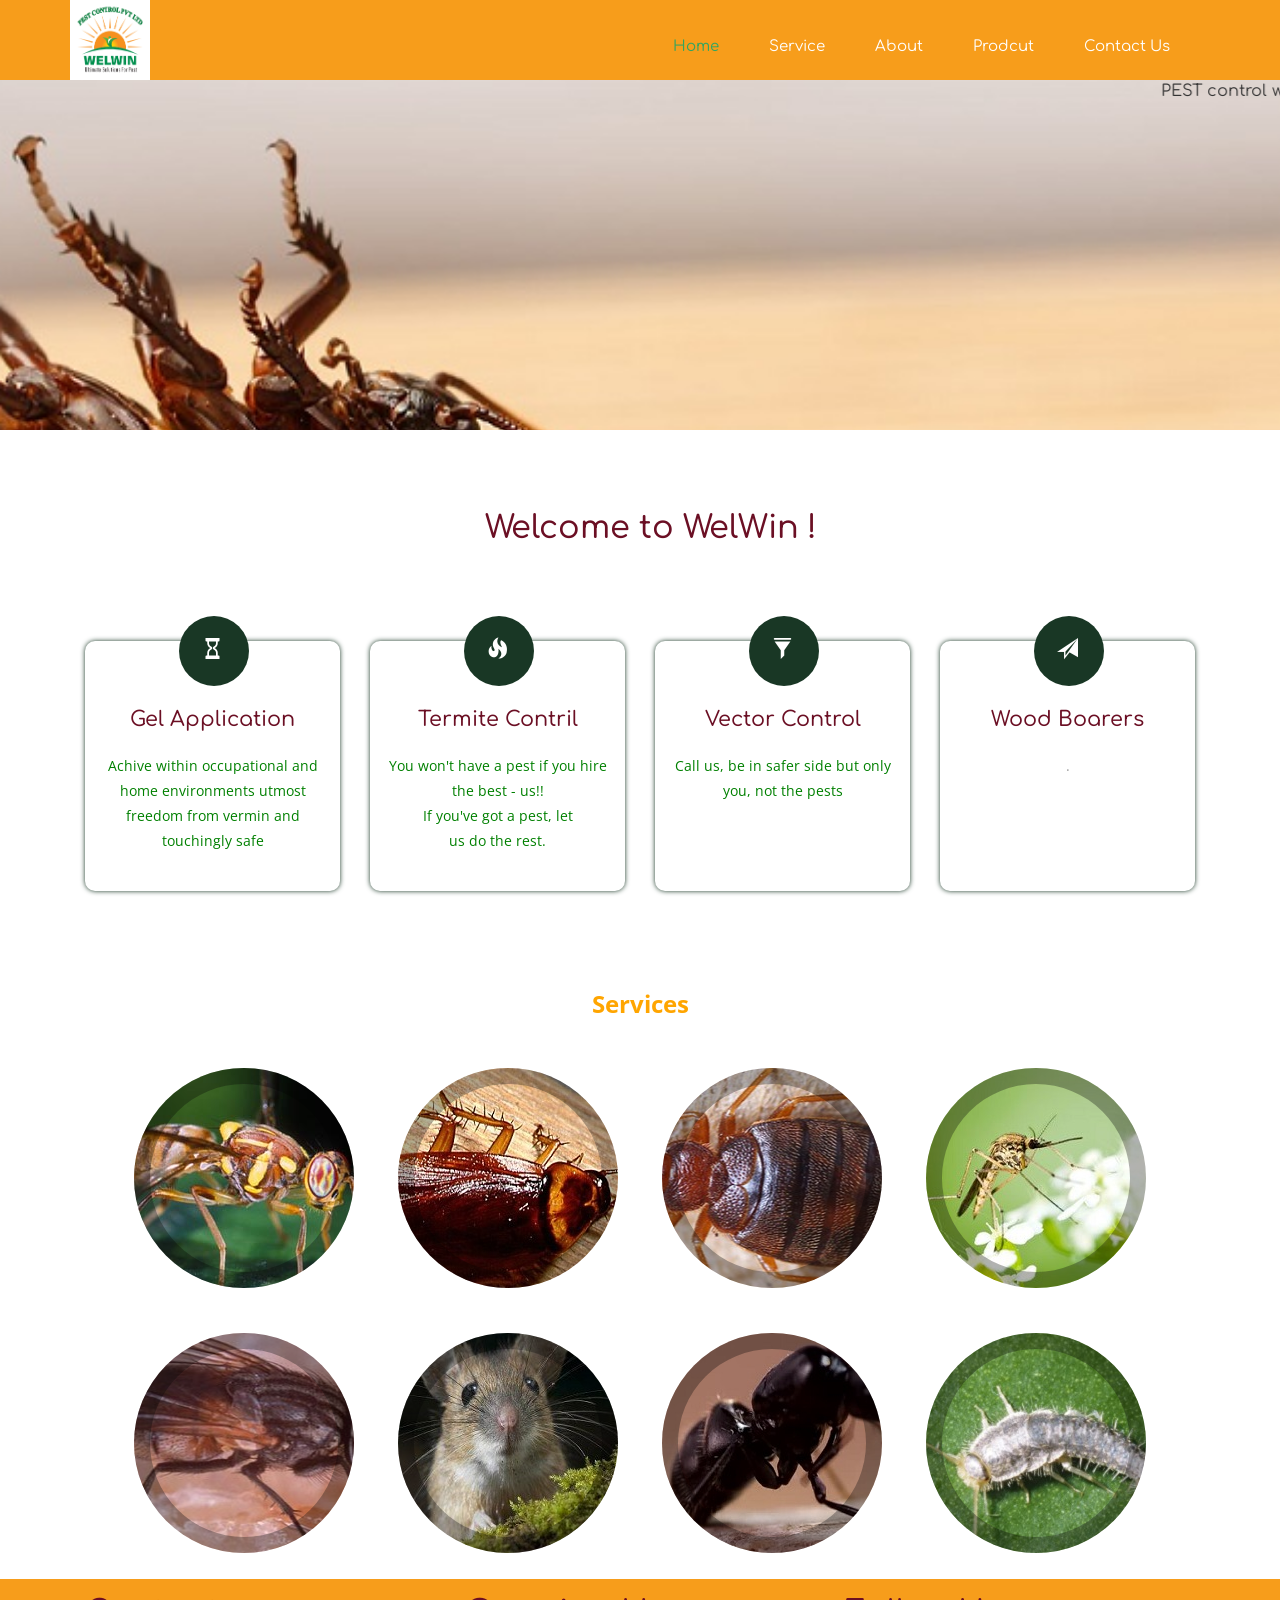
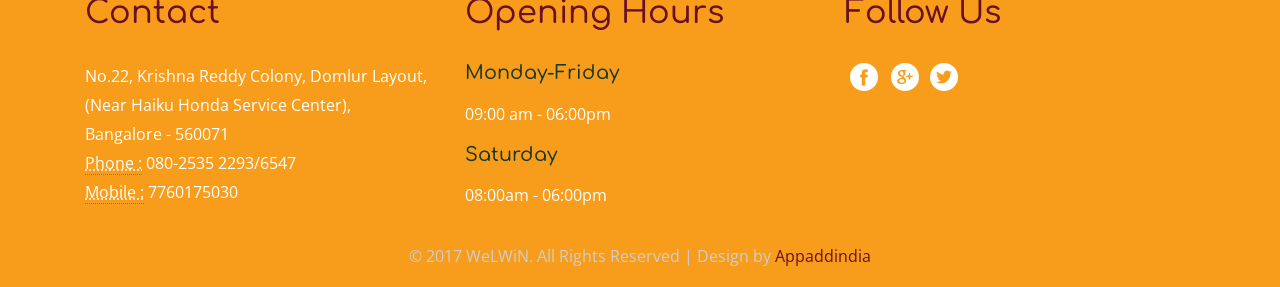
<file: index.html>
<!DOCTYPE html>
<html>
<head>
<title>WelWin Pest Control</title>
<!-- for-mobile-apps -->
<meta name="viewport" content="width=device-width, initial-scale=1">
<meta http-equiv="Content-Type" content="text/html; charset=utf-8" />
<meta name="keywords" content="Pest Responsive web template, Bootstrap Web Templates, Flat Web Templates, Andriod Compatible web template, 
Smartphone Compatible web template, free webdesigns for Nokia, Samsung, LG, SonyErricsson, Motorola web design" />
<script type="application/x-javascript"> addEventListener("load", function() { setTimeout(hideURLbar, 0); }, false);
		function hideURLbar(){ window.scrollTo(0,1); } </script>
<!-- //for-mobile-apps -->
<link href="css/bootstrap.css" rel="stylesheet" type="text/css" media="all" />
<link href="css/style.css" rel="stylesheet" type="text/css" media="all" />
<!-- js -->
<script src="js/jquery-1.11.1.min.js"></script>
<script type="text/javascript" src="js/bootstrap.js"></script>
<!-- //js -->
<!-- FlexSlider -->
<link rel="stylesheet" href="css/flexslider.css" type="text/css" media="screen" />
<script defer src="js/jquery.flexslider.js"></script>
<script type="text/javascript">
						$(window).load(function(){
						  $('.flexslider').flexslider({
							animation: "slide",
							start: function(slider){
							  $('body').removeClass('loading');
							}
						  });
						});
					  </script>
<!-- //FlexSlider -->
<link href='//fonts.googleapis.com/css?family=Open+Sans:400,300,300italic,400italic,600,600italic,700,700italic,800,800italic' rel='stylesheet' type='text/css'>
<link href='//fonts.googleapis.com/css?family=Comfortaa:400,300,700' rel='stylesheet' type='text/css'>
</head>

<body>
<!-- header -->
	<div class="header">
		<div class="container">
			<div class="header-nav">
				<nav class="navbar navbar-default">
					<!-- Brand and toggle get grouped for better mobile display -->
					<div class="navbar-header">
					  <button type="button" class="navbar-toggle collapsed" data-toggle="collapse" data-target="#bs-example-navbar-collapse-1">
						<span class="sr-only">Toggle navigation</span>
						<span class="icon-bar"></span>
						<span class="icon-bar"></span>
						<span class="icon-bar"></span>
					  </button>
						<div class="header" >
							<img src="images/logo.PNG" alt="logo" />
							<a class="navbar-brand" href="services.html"><span></span></a>

						</div>
					</div>

					<!-- Collect the nav links, forms, and other content for toggling -->
					<div class="collapse navbar-collapse nav-wil" id="bs-example-navbar-collapse-1">
					  <ul class="nav navbar-nav animated wow fadeInRight" data-wow-duration="1000ms" data-wow-delay="500ms">
						<li class="active"><a href="index.html">Home</a></li>
						<li><a href="services.html">Service</a></li>
						<li><a href="about.html">About</a></li>
						<li><a href="">Prodcut </a></li>
						<li><a href="contact.html">Contact Us</a></li>
					  </ul>
					</div><!-- /.navbar-collapse -->
				</nav>
			</div>
		</div>
	</div>
<!-- //header -->
<!-- banner -->
	<div class="banner-1">
		<p><marquee>
			PEST control without harm, as a scientific certainty ! Guaranteed Result</marquee>
		</p>
	</div>
<!-- //banner -->
<!-- services -->
<div class="welcome">
		<div class="container">
			<h3 style="text-align: center;">Welcome to WelWin !</h3>
			
			<div class="welcome-grids">
				<div class="col-md-3 welcome-grid animated wow fadeInLeft" data-wow-duration="1000ms" data-wow-delay="500ms">
					<div class="welcome-grd">
						<div class="icons">
							<span class="glyphicon glyphicon-hourglass" aria-hidden="true"></span>
						</div>
						<h4>Gel Application</h4>
						<p style="color: green">
							Achive within occupational and home environments utmost freedom from vermin and touchingly safe
						</p>
					</div>
				</div>
				<div class="col-md-3 welcome-grid animated wow fadeInDown" data-wow-duration="1000ms" data-wow-delay="500ms">
					<div class="welcome-grd">
						<div class="icons">
							<span class="glyphicon glyphicon-fire" aria-hidden="true"></span>
						</div>
						<h4>Termite Contril</h4>
						<p style="color: green">You won't have a pest if 
                         you hire the best - us!!<br>
                         If you've got a pest, let <br>
                            us do the rest.
                     </p>
						</div>
				</div>
				<div class="col-md-3 welcome-grid animated wow fadeInUp" data-wow-duration="1000ms" data-wow-delay="500ms">
					<div class="welcome-grd">
						<div class="icons">
							<span class="glyphicon glyphicon-filter" aria-hidden="true"></span>
						</div>
						<h4>Vector Control</h4>
						<p style="color: green">Call us, be in safer side but only you, not the pests</p>
					</div>
				</div>
				<div class="col-md-3 welcome-grid animated wow fadeInRight" data-wow-duration="1000ms" data-wow-delay="500ms">
					<div class="welcome-grd">
						<div class="icons">
							<span class="glyphicon glyphicon-send" aria-hidden="true"></span>
							</div>
						<h4>Wood Boarers</h4>
						<p>.</p>
					</div>
				</div>
				<div class="clearfix"> </div>
			</div>
		</div>
	</div>
<!-- //welcome -->
<h3 style="text-align: center; color: orange"><b> Services</b></h3>
<!--start-team-->
<div class="team">
     <div class="container">
		 <h3></h3>
			<ul class="ch-grid">
				<li>
					<div class="ch-item animated wow fadeInLeft" data-wow-duration="1000ms" data-wow-delay="500ms">	
						<div class="ch-info">
							<div class="ch-info-front ch-img-1"></div>
								<div class="ch-info-back">
									<h3>Termite</h3>
									<p>More Details <a href="Termite.html">View more</a></p>
								</div>	
							</div>
					</div>
						
				</li>
				<li>
					<div class="ch-item animated wow fadeInDown" data-wow-duration="1000ms" data-wow-delay="500ms">
						<div class="ch-info">
							<div class="ch-info-front ch-img-4"></div>
								<div class="ch-info-back">
									<h3>Cockroach</h3>
									<p>More Details <a href="cockroach.html">View more</a></p>
								</div>
						</div>
					
					</li>
					<li>
					<div class="ch-item animated wow fadeInDown" data-wow-duration="1000ms" data-wow-delay="500ms">
						<div class="ch-info">
							<div class="ch-info-front ch-img-35"></div>
								<div class="ch-info-back">
									<h3>Bed Bugs</h3>
									<p>More Details <a href="bed.html">View more</a></p>
								</div>
						</div>
					
					</li>
					<li>
					<div class="ch-item animated wow fadeInDown" data-wow-duration="1000ms" data-wow-delay="500ms">
						<div class="ch-info">
							<div class="ch-info-front ch-img-66"></div>
								<div class="ch-info-back">
									<h3>Mosquito</h3>
									<p>More Details <a href="mosquito.html">View more</a></p>
								</div>
						</div>
					
					</li>
					<li>
					<div class="ch-item animated wow fadeInDown" data-wow-duration="1000ms" data-wow-delay="500ms">
						<div class="ch-info">
							<div class="ch-info-front ch-img-77"></div>
								<div class="ch-info-back">
									<h3>House fly</h3>
									<p>More Details <a href="fly.html">View more</a></p>
								</div>
						</div>
					
					</li>
					<li>
					<div class="ch-item animated wow fadeInDown" data-wow-duration="1000ms" data-wow-delay="500ms">
						<div class="ch-info">
							<div class="ch-info-front ch-img-99"></div>
								<div class="ch-info-back">
									<h3>Rodent</h3>
									<p>More Details <a href="rat.html">View more</a></p>
								</div>
						</div>
					
					</li>
					<li>
						<div class="ch-item animated wow fadeInUp" data-wow-duration="1000ms" data-wow-delay="500ms">
							<div class="ch-info">
								<div class="ch-info-front ch-img-143"></div>
									<div class="ch-info-back">
										<h3>Ant control</h3>
										<p>More Details <a href="ant.html">View more</a></p>
									</div>
							</div>
						</div>
					</li>
					<li>
						<div class="ch-item animated wow fadeInRight" data-wow-duration="1000ms" data-wow-delay="500ms">
							<div class="ch-info">
								<div class="ch-info-front ch-img-100"></div>
									<div class="ch-info-back">
										<h3>Sliverfish</h3>
										<p>More Details <a href="#">View more</a></p>
									</div>
							</div>
						</div>
					</li>
			</ul>

 		</div>
</div>





<!-- services -->
<!-- footer -->
	<div class="footer">
		<div class="container">
			<div class="col-md-4 footer-left animated wow fadeInLeft" data-wow-duration="1000ms" data-wow-delay="500ms">
				<h4>Contact</h4>
					<p>
						No.22, Krishna Reddy Colony, Domlur Layout,(Near Haiku Honda Service Center),<br> Bangalore - 560071<br>
						<abbr title="Phone">Phone :</abbr> 080-2535 2293/6547<br>
						<abbr title="Phone">Mobile :</abbr> 7760175030
					</p>
			</div>
			<div class="col-md-4 footer-left animated wow fadeInDown" data-wow-duration="1000ms" data-wow-delay="500ms">
				<h4>Opening Hours</h4>
				<h5>Monday-Friday</h5>
				<p>09:00 am - 06:00pm </p>
				<h5>Saturday</h5>
				<p>08:00am - 06:00pm</p>
			</div>
			<div class="col-md-4 footer-left animated wow fadeInRight" data-wow-duration="1000ms" data-wow-delay="500ms">
				<h4>Follow Us</h4>
				<div class="soci">
					<li><a href="#"><i class="f-1"> </i></a></li>
					<li><a href="#"><i class="t-1"> </i></a></li>
					<li><a href="#"><i class="g-1"> </i></a></li>
				</div>
			</div>
			<div class="clearfix"> </div>
			<div class="footer-bottom">
				<p>© 2017 WeLWiN. All Rights Reserved | Design by  <a href="http://Appaddindia.com/" target="_blank">Appaddindia</a> </p>
			</div>
		</div>
	</div>
<!-- footer -->
<!-- animation-effect -->
<link href="css/animate.min.css" rel="stylesheet"> 
<script src="js/wow.min.js"></script>
<script>
 new WOW().init();
</script>
<!-- //animation-effect -->
<script type="text/javascript" src="js/bootstrap.js"></script>
</body>
</html>
</file>
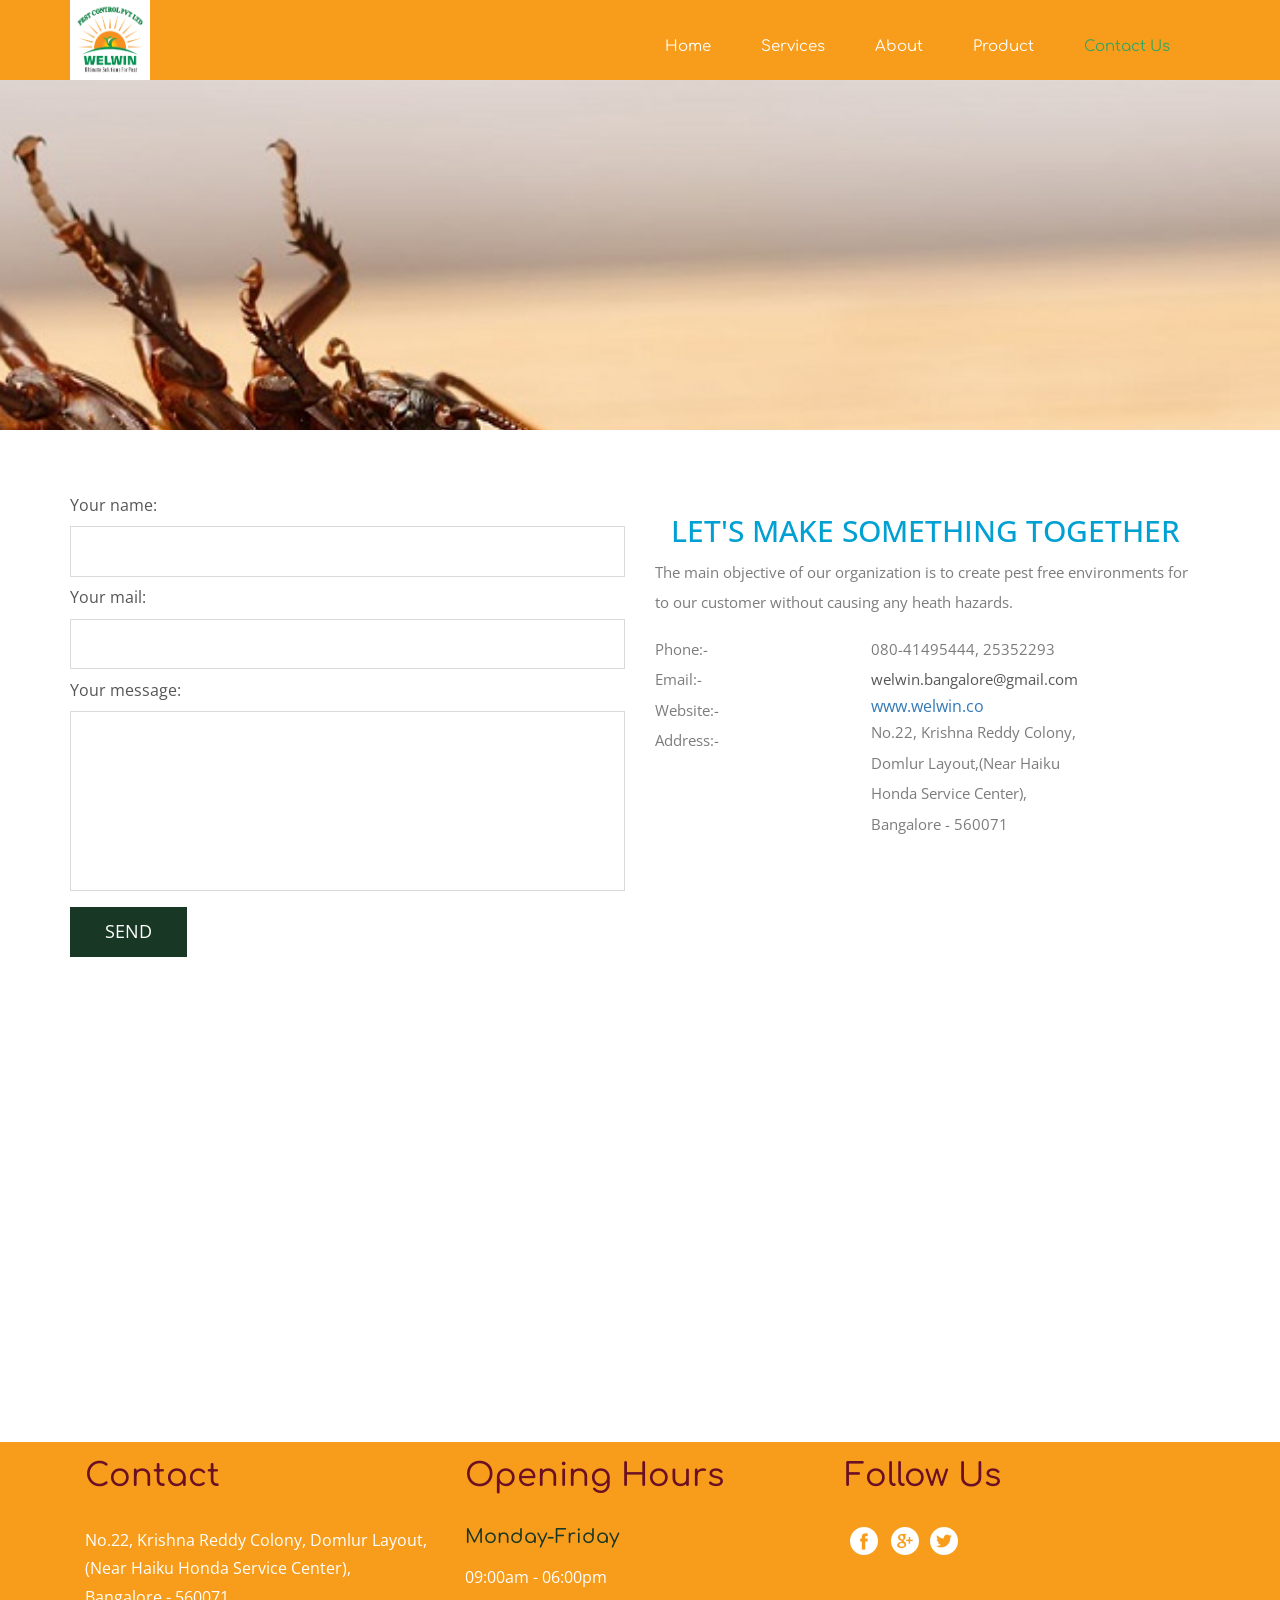
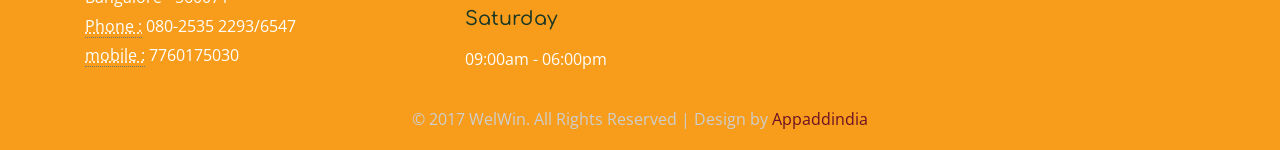
<file: contact.html>
<!DOCTYPE html>
<html>
<head>
<title>WeLwin</title>
<!-- for-mobile-apps -->
<meta name="viewport" content="width=device-width, initial-scale=1">
<meta http-equiv="Content-Type" content="text/html; charset=utf-8" />
<meta name="keywords" content="Pest Responsive web template, Bootstrap Web Templates, Flat Web Templates, Andriod Compatible web template, 
Smartphone Compatible web template, free webdesigns for Nokia, Samsung, LG, SonyErricsson, Motorola web design" />
<script type="application/x-javascript"> addEventListener("load", function() { setTimeout(hideURLbar, 0); }, false);
		function hideURLbar(){ window.scrollTo(0,1); } </script>
<!-- //for-mobile-apps -->
<link href="css/bootstrap.css" rel="stylesheet" type="text/css" media="all" />
<link href="css/style.css" rel="stylesheet" type="text/css" media="all" />
<!-- js -->
<script src="js/jquery-1.11.1.min.js"></script>
<script type="text/javascript" src="js/bootstrap.js"></script>
<!-- //js -->
<!-- FlexSlider -->
<link rel="stylesheet" href="css/flexslider.css" type="text/css" media="screen" />
<script defer src="js/jquery.flexslider.js"></script>
<script type="text/javascript">
						$(window).load(function(){
						  $('.flexslider').flexslider({
							animation: "slide",
							start: function(slider){
							  $('body').removeClass('loading');
							}
						  });
						});
					  </script>
<!-- //FlexSlider -->
<link href='//fonts.googleapis.com/css?family=Open+Sans:400,300,300italic,400italic,600,600italic,700,700italic,800,800italic' rel='stylesheet' type='text/css'>
<link href='//fonts.googleapis.com/css?family=Comfortaa:400,300,700' rel='stylesheet' type='text/css'>
</head>

<body>
<!-- header -->
	<div class="header">
		<div class="container">
			<div class="header-nav">
				<nav class="navbar navbar-default">
					<!-- Brand and toggle get grouped for better mobile display -->
					<div class="navbar-header">
					  <button type="button" class="navbar-toggle collapsed" data-toggle="collapse" data-target="#bs-example-navbar-collapse-1">
						<span class="sr-only">Toggle navigation</span>
						<span class="icon-bar"></span>
						<span class="icon-bar"></span>
						<span class="icon-bar"></span>
					  </button>
						<div class="header" >
							<img src="images/logo.PNG" alt="logo" />
							<a class="navbar-brand" href="index.html"><span></span></a>

						</div>
					</div>

					<!-- Collect the nav links, forms, and other content for toggling -->
					<div class="collapse navbar-collapse nav-wil" id="bs-example-navbar-collapse-1">
					 <ul class="nav navbar-nav animated wow fadeInRight" data-wow-duration="1000ms" data-wow-delay="500ms">
						<li><a href="index.html">Home</a></li>
						<li><a href="services.html">Services</a></li>
						<li><a href="about.html">About</a></li>
						<li><a href="#">Product</a></li>
						<li class="active"><a href="contact.html">Contact Us</a></li>
					  </ul>
					</div><!-- /.navbar-collapse -->
				</nav>
			</div>
		</div>
	</div>
<!-- //header -->
<!-- banner -->
	<div class="banner-1">
	</div>
<!-- //banner -->
<!-- contact-section -->
<div class="contact-section">
	 <div class="container">
			<div class="contact-form">
					<div class="col-md-6 contact-grid animated wow fadeInLeft" data-wow-duration="1000ms" data-wow-delay="500ms">
					<form>
						<p class="your-para">Your name:</p>
						<input type="text" value="" onfocus="this.value='';" onblur="if (this.value == '') {this.value ='';}">
						<p class="your-para">Your mail:</p>
						<input type="text" value="" onfocus="this.value='';" onblur="if (this.value == '') {this.value ='';}">
						<p class="your-para">Your message:</p>
						<textarea cols="77" rows="6" onfocus="this.value='';" onblur="if (this.value == '') {this.value = '';}"></textarea>
						<div class="send">
							<input type="submit" value="Send">
						</div>
					</form>
				</div>
				<div class="col-md-6 contact-in animated wow fadeInRight" data-wow-duration="1000ms" data-wow-delay="500ms">
					
				<div style="text-align:center";>
                  <h2 style="color:#00A0D2">LET'S MAKE SOMETHING TOGETHER</h2>
                   </div> <p></p>
					<p class="para1">The main objective of our organization is to create pest free environments for to our customer without causing any heath hazards.  </p>
					<div class="more-address"> 
						<div class="address-more">
							<p>Phone:-</p>
							<p>Email:-</p>
							<p>Website:-</p>
                            <p>Address:- </p>
						</div>
						<div class="address-left">
							<p>080-41495444, 25352293</p>
							<p><a href="welwin.bangalore@gmail.com">welwin.bangalore@gmail.com</a></p
							<p><a href="www.welwin.co">www.welwin.co</a></p>
							<p>No.22, Krishna Reddy Colony, Domlur Layout,(Near Haiku Honda Service Center), Bangalore - 560071</p>
						</div>
						<div class="clearfix"> </div>
				      </div>
				</div>
				<div class="clearfix"> </div>
			   </div>
	   </div>
	   <div class="map animated wow fadeInUp" data-wow-duration="1000ms" data-wow-delay="500ms">
			<iframe src="https://www.google.com/maps/embed?pb=!1m18!1m12!1m3!1d3889.2441376585184!2d77.63622831430358!3d12.892016990908141!2m3!1f0!2f0!3f0!3m2!1i1024!2i768!4f13.1!3m3!1m2!1s0x3bae14ba4488c0b5%3A0x12db5ea24514e504!2sNew+Bharath+International+School+%26+PUC+College!5e0!3m2!1sen!2sin!4v1512376336780" width="1349" height="400" frameborder="0" style="border:0" allowfullscreen></iframe>
	   </div>	
    </div>
<!-- contact-section -->
<!-- footer -->
	<div class="footer">
		<div class="container">
			<div class="col-md-4 footer-left animated wow fadeInLeft" data-wow-duration="1000ms" data-wow-delay="500ms">
				<h4>Contact</h4>
					<p>
						No.22, Krishna Reddy Colony, Domlur Layout,(Near Haiku Honda Service Center),<br> Bangalore - 560071<br>
						<abbr title="Phone">Phone :</abbr> 080-2535 2293/6547<br>
						<abbr title="Phone">mobile :</abbr> 7760175030
					</p>
			</div>
			<div class="col-md-4 footer-left animated wow fadeInDown" data-wow-duration="1000ms" data-wow-delay="500ms">
				<h4>Opening Hours</h4>
				<h5>Monday-Friday</h5>
				<p>09:00am - 06:00pm</p>
				<h5>Saturday</h5>
				<p>09:00am - 06:00pm</p>
			</div>
			<div class="col-md-4 footer-left animated wow fadeInRight" data-wow-duration="1000ms" data-wow-delay="500ms">
				<h4>Follow Us</h4>
				<div class="soci">
					<li><a href="https://www.facebook.com/appaddindia/" target="_blank"><i class="f-1"> </i></a></li>
					<li><a href="#"><i class="t-1"> </i></a></li>
					<li><a href="https://twitter.com/appaddindia" target="_blank"><i class="g-1"> </i></a></li>
				</div>
			</div>
			<div class="clearfix"> </div>
			<div class="footer-bottom">
				<p>© 2017 WelWin. All Rights Reserved | Design by  <a href="http://Appaddindia.com/" target="_blank">Appaddindia</a> </p>
			</div>
		</div>
	</div>
<!-- footer -->
<!-- animation-effect -->
<link href="css/animate.min.css" rel="stylesheet"> 
<script src="js/wow.min.js"></script>
<script>
 new WOW().init();
</script>
<!-- //animation-effect -->
</body>
</html>
</file>
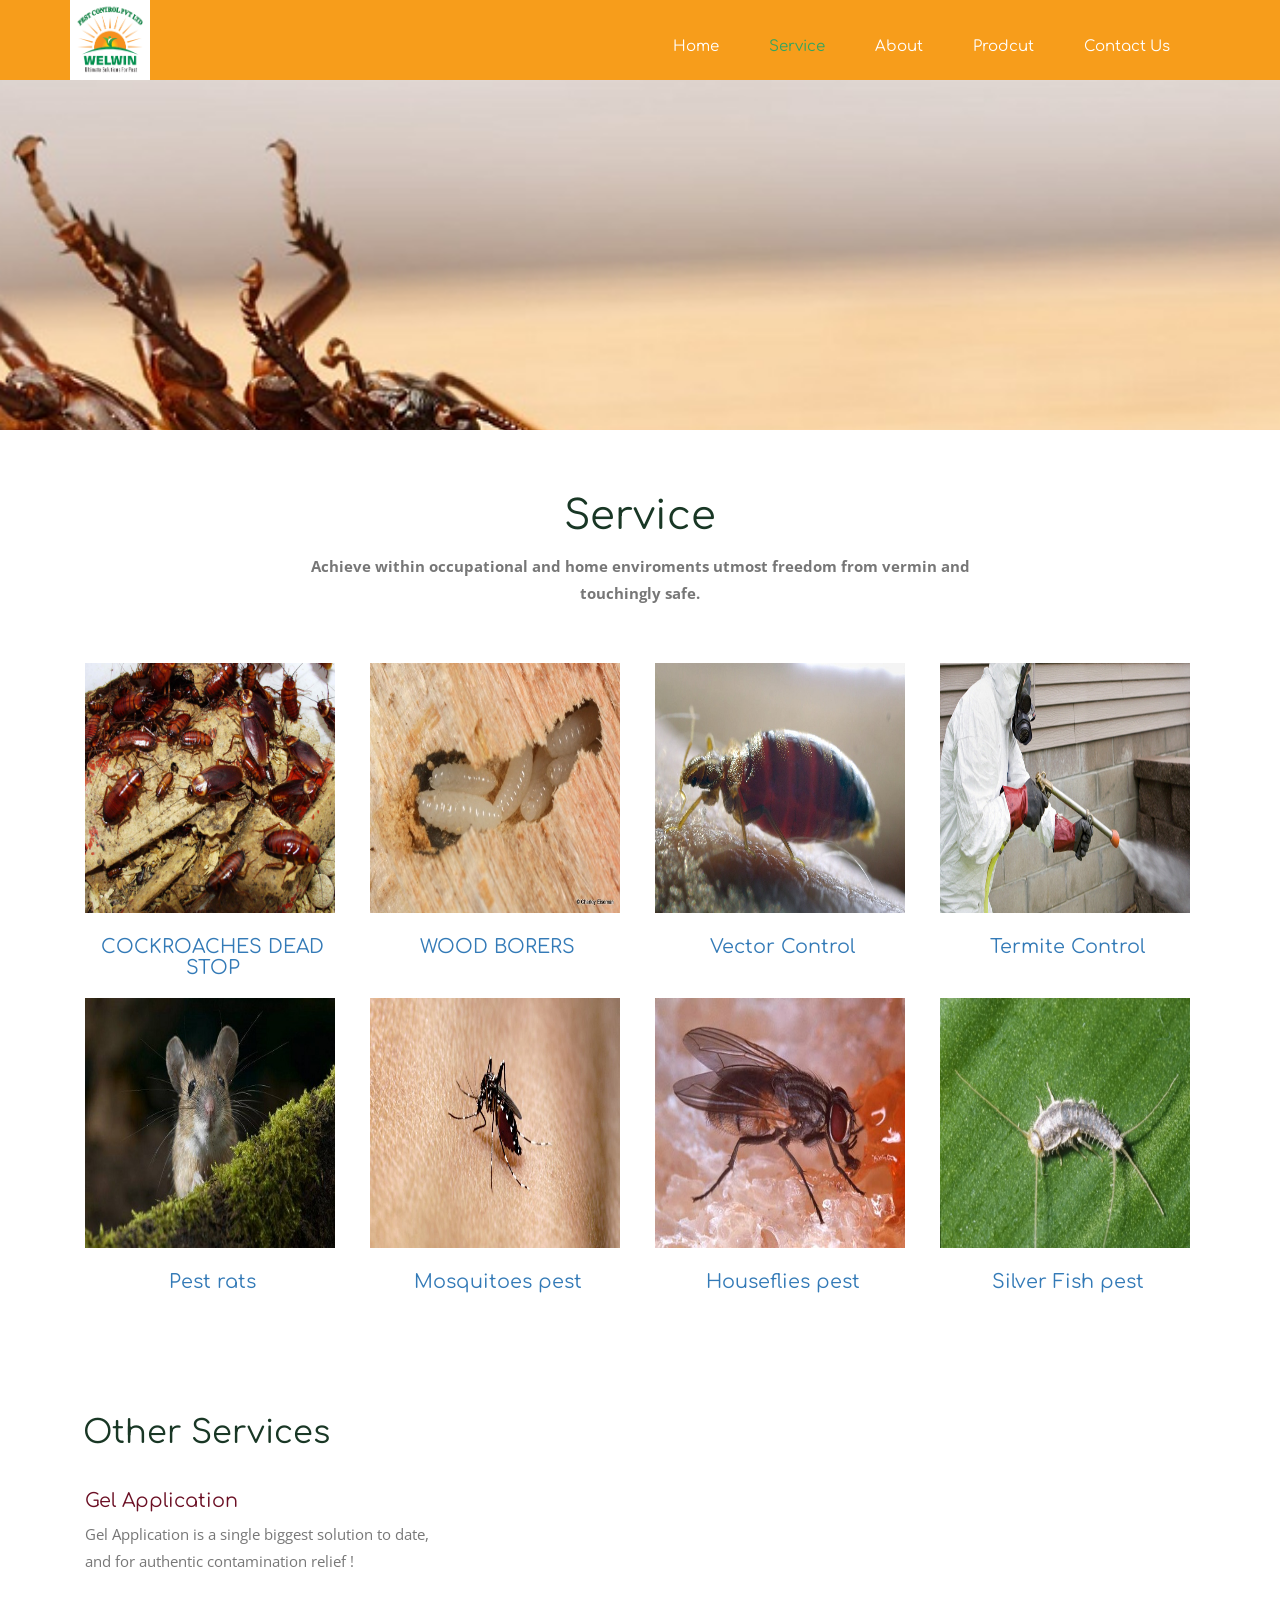
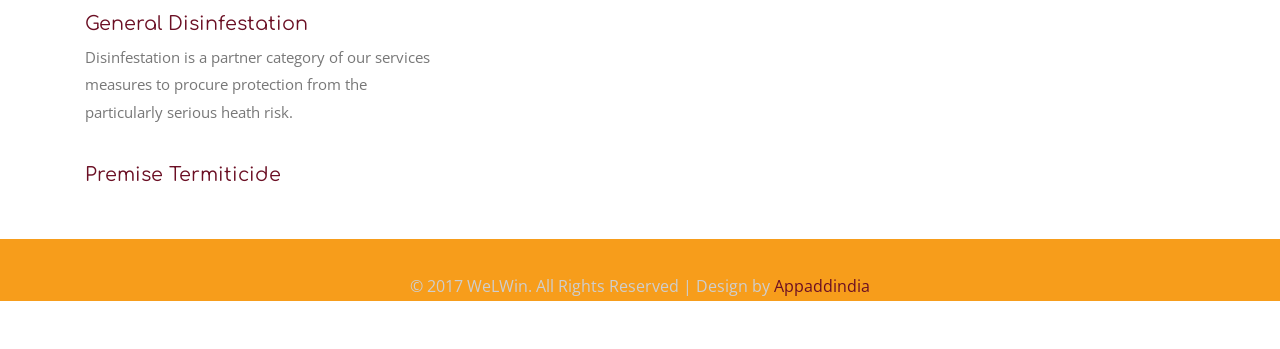
<file: services.html>
<!DOCTYPE html>
<html>
<head>
<title>WelWin Pest Control</title>
<!-- for-mobile-apps -->
<meta name="viewport" content="width=device-width, initial-scale=1">
<meta http-equiv="Content-Type" content="text/html; charset=utf-8" />
<meta name="keywords" content="Pest Responsive web template, Bootstrap Web Templates, Flat Web Templates, Andriod Compatible web template, 
Smartphone Compatible web template, free webdesigns for Nokia, Samsung, LG, SonyErricsson, Motorola web design" />
<script type="application/x-javascript"> addEventListener("load", function() { setTimeout(hideURLbar, 0); }, false);
		function hideURLbar(){ window.scrollTo(0,1); } </script>
<!-- //for-mobile-apps -->
<link href="css/bootstrap.css" rel="stylesheet" type="text/css" media="all" />
<link href="css/style.css" rel="stylesheet" type="text/css" media="all" />
<!-- js -->
<script src="js/jquery-1.11.1.min.js"></script>
<script type="text/javascript" src="js/bootstrap.js"></script>
<!-- //js -->
<!-- FlexSlider -->
<link rel="stylesheet" href="css/flexslider.css" type="text/css" media="screen" />
<script defer src="js/jquery.flexslider.js"></script>
<script type="text/javascript">
						$(window).load(function(){
						  $('.flexslider').flexslider({
							animation: "slide",
							start: function(slider){
							  $('body').removeClass('loading');
							}
						  });
						});
					  </script>
<!-- //FlexSlider -->
<link href='//fonts.googleapis.com/css?family=Open+Sans:400,300,300italic,400italic,600,600italic,700,700italic,800,800italic' rel='stylesheet' type='text/css'>
<link href='//fonts.googleapis.com/css?family=Comfortaa:400,300,700' rel='stylesheet' type='text/css'>
</head>

<body>
<!-- header -->
	<div class="header">
		<div class="container">
			<div class="header-nav">
				<nav class="navbar navbar-default">
					<!-- Brand and toggle get grouped for better mobile display -->
					<div class="navbar-header">
					  <button type="button" class="navbar-toggle collapsed" data-toggle="collapse" data-target="#bs-example-navbar-collapse-1">
						<span class="sr-only">Toggle navigation</span>
						<span class="icon-bar"></span>
						<span class="icon-bar"></span>
						<span class="icon-bar"></span>
					  </button>
						<div class="header" >
							<img src="images/logo.PNG" alt="logo" />
							<a class="navbar-brand" href="services.html"><span></span></a>

						</div>
					</div>

					<!-- Collect the nav links, forms, and other content for toggling -->
					<div class="collapse navbar-collapse nav-wil" id="bs-example-navbar-collapse-1">
					  <ul class="nav navbar-nav animated wow fadeInRight" data-wow-duration="1000ms" data-wow-delay="500ms">
						<li><a href="index.html">Home</a></li>
						<li class="active"><a href="services.html">Service</a></li>
						<li><a href="about.html">About</a></li>
						<li><a href="">Prodcut </a></li>
						<li><a href="contact.html">Contact Us</a></li>
					  </ul>
					</div><!-- /.navbar-collapse -->
				</nav>
			</div>
		</div>
	</div>
<!-- //header -->
<!-- banner -->
	<div class="banner-1">
	</div>
<!-- //banner -->
<!-- services -->
<div class="services">
	<div class="container">
		<div class="services-main">
			<div class="services-top animated wow fadeInUp" data-wow-duration="1000ms" data-wow-delay="500ms">
				<h3>Service</h3>
				<p><b>Achieve within occupational and home enviroments utmost freedom from vermin and touchingly safe.</b></p>
			</div>
			<div class="services-bottom">
				<div class="main-serv">
					<div class="col-md-3 main-serv-grid animated wow fadeInUp" data-wow-duration="1000ms" data-wow-delay="500ms">
						<img src="images/ckc.jpg" alt="" class="img-responsive" style="width:250px;height:250px;">
						<h4 style="text-align: center;"> <a href="cockroach.html"> COCKROACHES DEAD STOP</a></h4>
						<p></p>
					</div>
					<div class="col-md-3 main-serv-grid animated wow fadeInLeft" data-wow-duration="1000ms" data-wow-delay="500ms">
						<img src="images/7.jpg" alt="" class="img-responsive" style="width:250px;height:250px;">
						<h4 style="text-align: center;"><a href="wood.html">WOOD BORERS</a></h4>
						<p></p>
					</div>
					<div class="col-md-3 main-serv-grid animated wow fadeInRight" data-wow-duration="1000ms" data-wow-delay="500ms">
					<img src="images/bed.jpg" alt="" class="img-responsive" style="width:250px;height:250px;">
						<h4 style="text-align: center;"><a href="vector.html">Vector Control</a></h4>
						<p></p>
					</div>
					<div class="col-md-3 main-serv-grid animated wow fadeInDown" data-wow-duration="1000ms" data-wow-delay="500ms">
						<img src="images/9.jpg" alt="" class="img-responsive" style="width:250px;height:250px;">
						<h4 style="text-align: center;"> <a href="termite.html">Termite Control</h4></a>
						<p></p>
					</div>
				  <div class="clearfix"> </div>
				</div>
				<div class="services-bottom">
				<div class="main-serv">
					<div class="col-md-3 main-serv-grid animated wow fadeInUp" data-wow-duration="1000ms" data-wow-delay="500ms">
						<img src="images/99.jpg" alt="" class="img-responsive" style="width:250px;height:250px;">
						<h4 style=" text-align: center;"> <a href="rat.html"> Pest rats</a></h4>
						<p></p>
					</div>
					<div class="col-md-3 main-serv-grid animated wow fadeInLeft" data-wow-duration="1000ms" data-wow-delay="500ms">
						<img src="images/hero.jpg" alt="" class="img-responsive" style="width:250px;height:250px;">
						<h4 style="text-align: center;"><a href="mosquito.html">Mosquitoes pest</a></h4>
						<p></p>
					</div>
					<div class="col-md-3 main-serv-grid animated wow fadeInRight" data-wow-duration="1000ms" data-wow-delay="500ms">
					<img src="images/77.jpg" alt="" class="img-responsive" style="width:250px;height:250px;">
						<h4 style="text-align: center;"><a href="fly.html">Houseflies pest</a></h4>
						<p></p>
					</div>
					<div class="col-md-3 main-serv-grid animated wow fadeInDown" data-wow-duration="1000ms" data-wow-delay="500ms">
						<img src="images/100.jpg" alt="" class="img-responsive" style="width:250px;height:250px;">
						<h4 style="text-align: center;"> <a href="sliverfish.html">Silver Fish pest</h4></a>
						<p></p>
					</div>
				  <div class="clearfix"> </div>
				</div>







				<div class="other-serv animated wow fadeInUp" data-wow-duration="1000ms" data-wow-delay="500ms">
					<h3>Other Services</h3>
					<div class="col-md-4 other-serv-grid">
						<h4> Gel Application </h4>
						<p> Gel Application is a single biggest solution to date, and for authentic contamination relief !</p>
						<h4>General Disinfestation</h4>
						<p>Disinfestation is a partner category of our services measures to procure protection from the particularly serious heath risk.</p>
						<h4>Premise Termiticide </h4>
						<p></p>
					</div>
				
				  <div class="clearfix"> </div>
				</div>
			</div>
			<div class="clearfix"> </div>
		</div>
	</div>
</div>
<!-- services -->
<!-- footer -->
	<div class="footer">
		<div class="container">
			<div class="col-md-4 footer-left animated wow fadeInLeft" data-wow-duration="1000ms" data-wow-delay="500ms">
				
			</div>
			</div>
			<div class="clearfix"> </div>
			<div class="footer-bottom">
				<p>© 2017 WeLWin. All Rights Reserved | Design by  <a href="http://Appaddindia.com/" target="_blank">Appaddindia</a> </p>
			</div>
		</div>
	</div>
<!-- footer -->
<!-- animation-effect -->
<link href="css/animate.min.css" rel="stylesheet"> 
<script src="js/wow.min.js"></script>
<script>
 new WOW().init();
</script>
<!-- //animation-effect -->
</body>
</html>
</file>
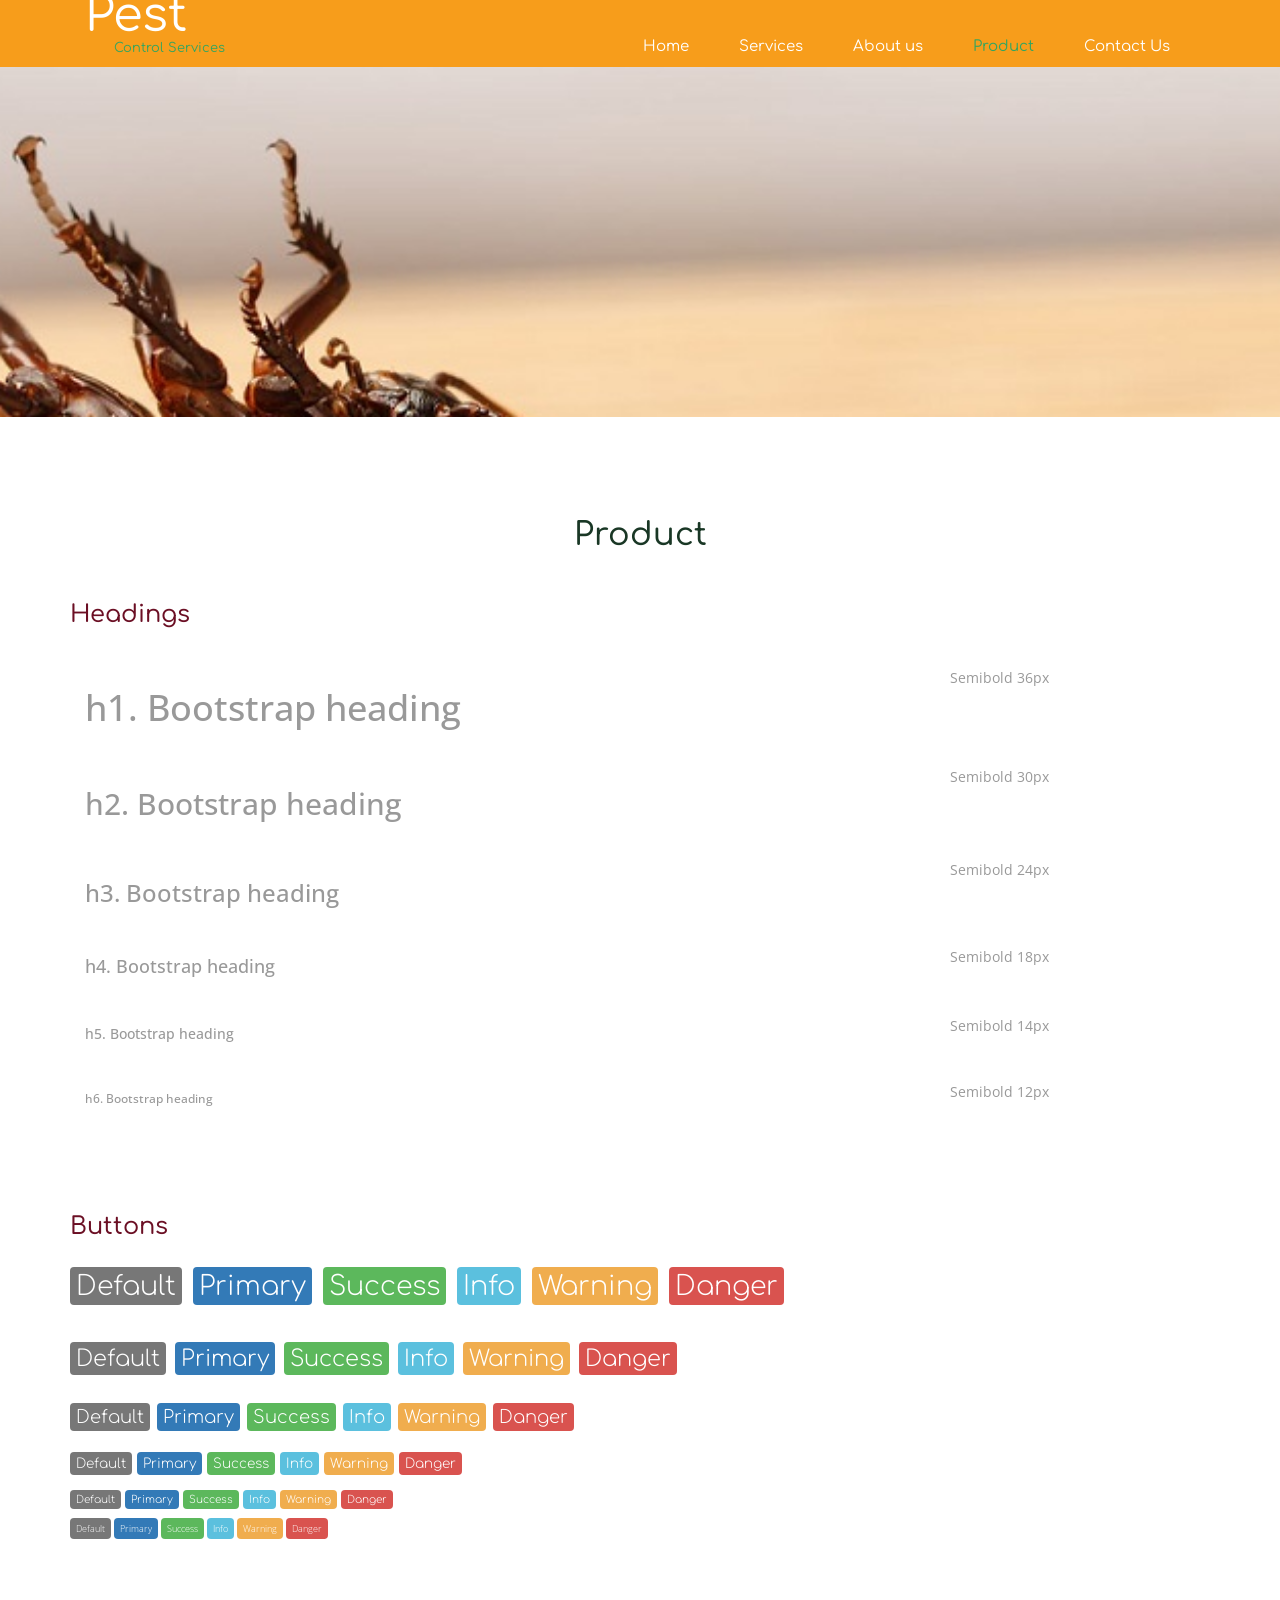
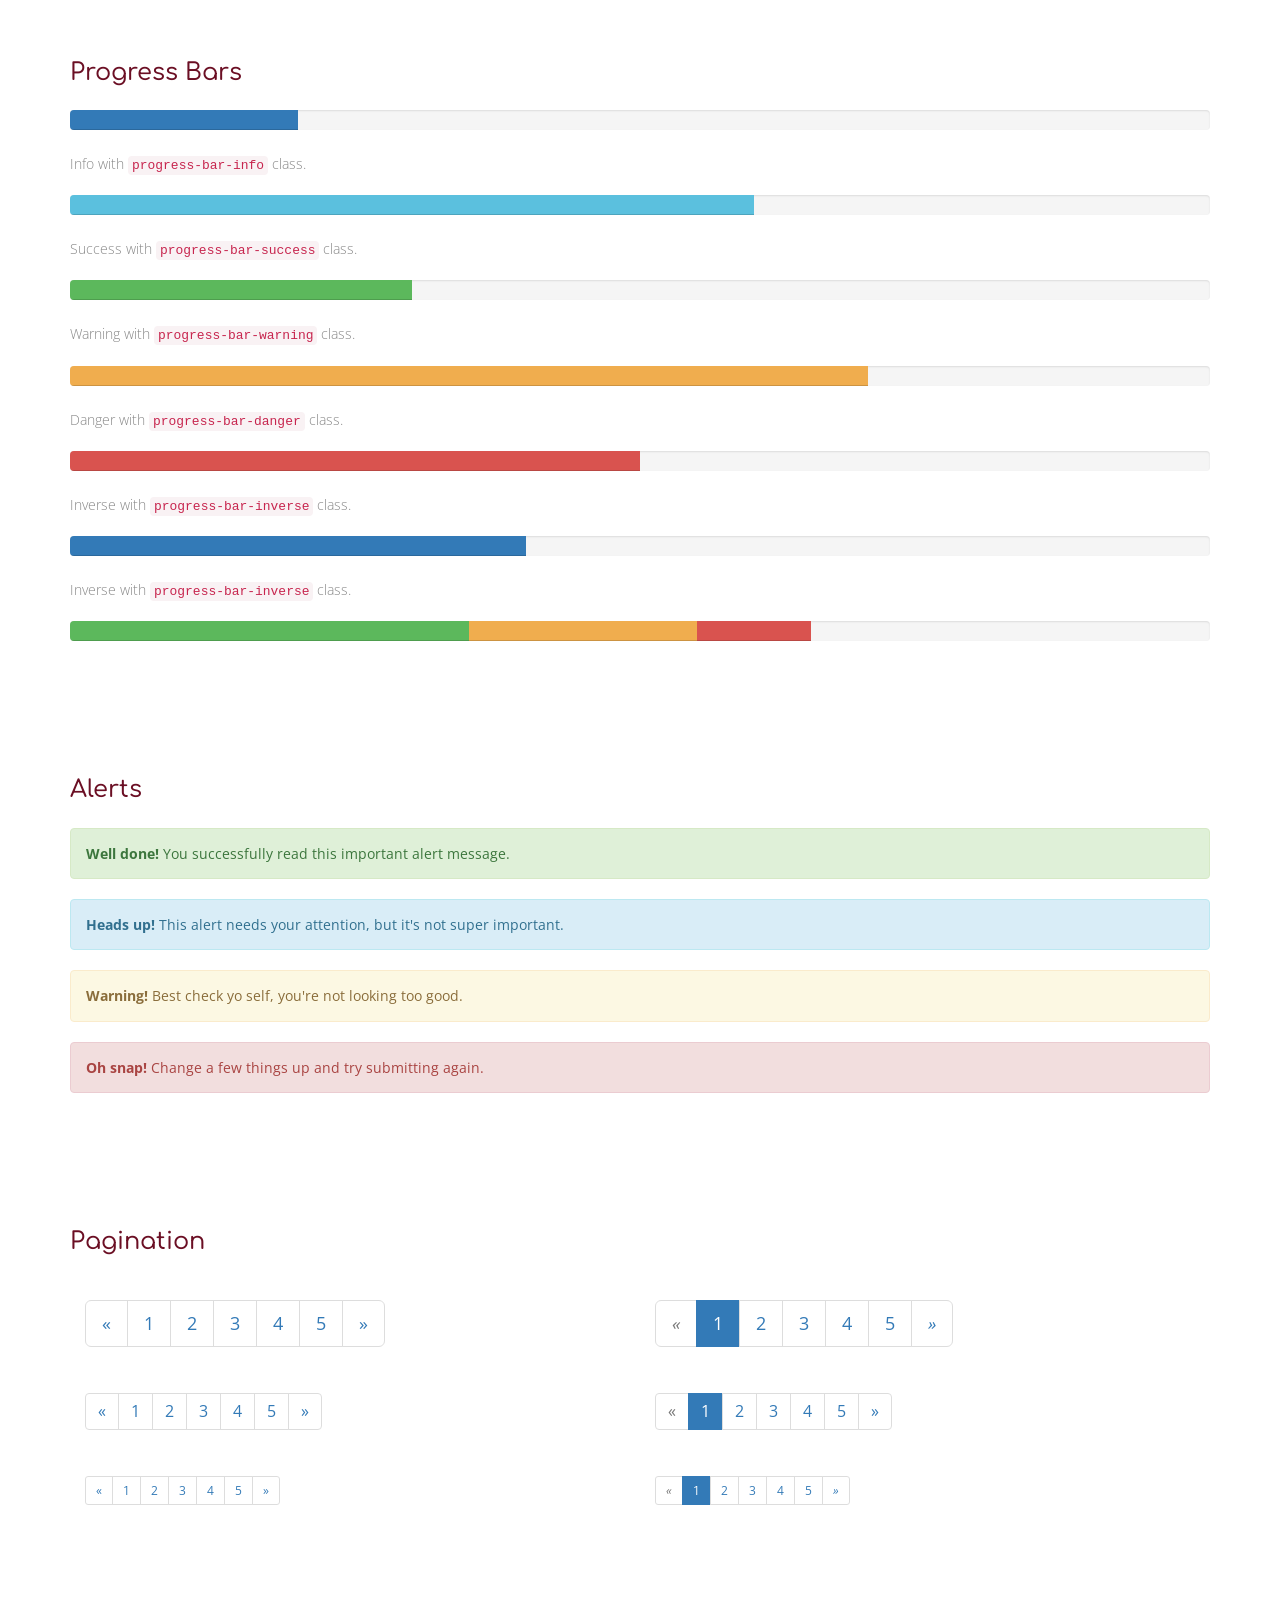
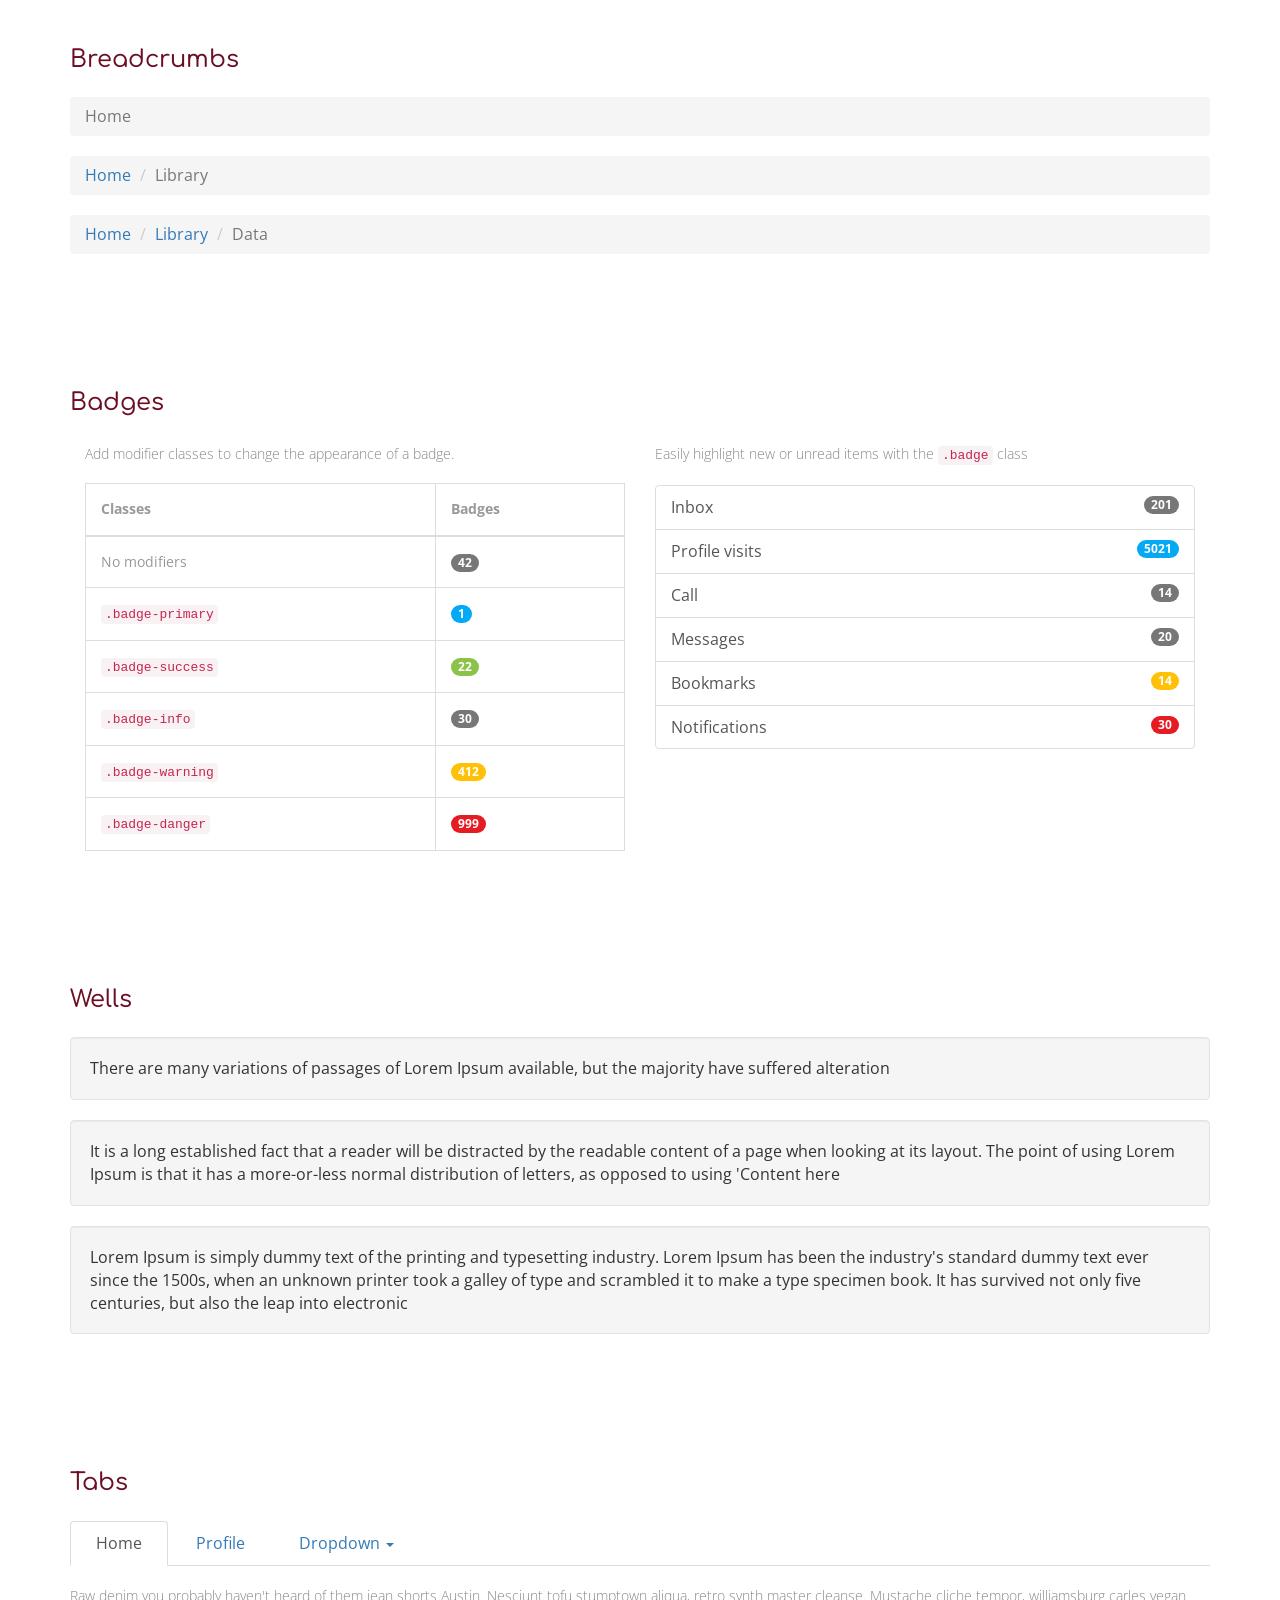
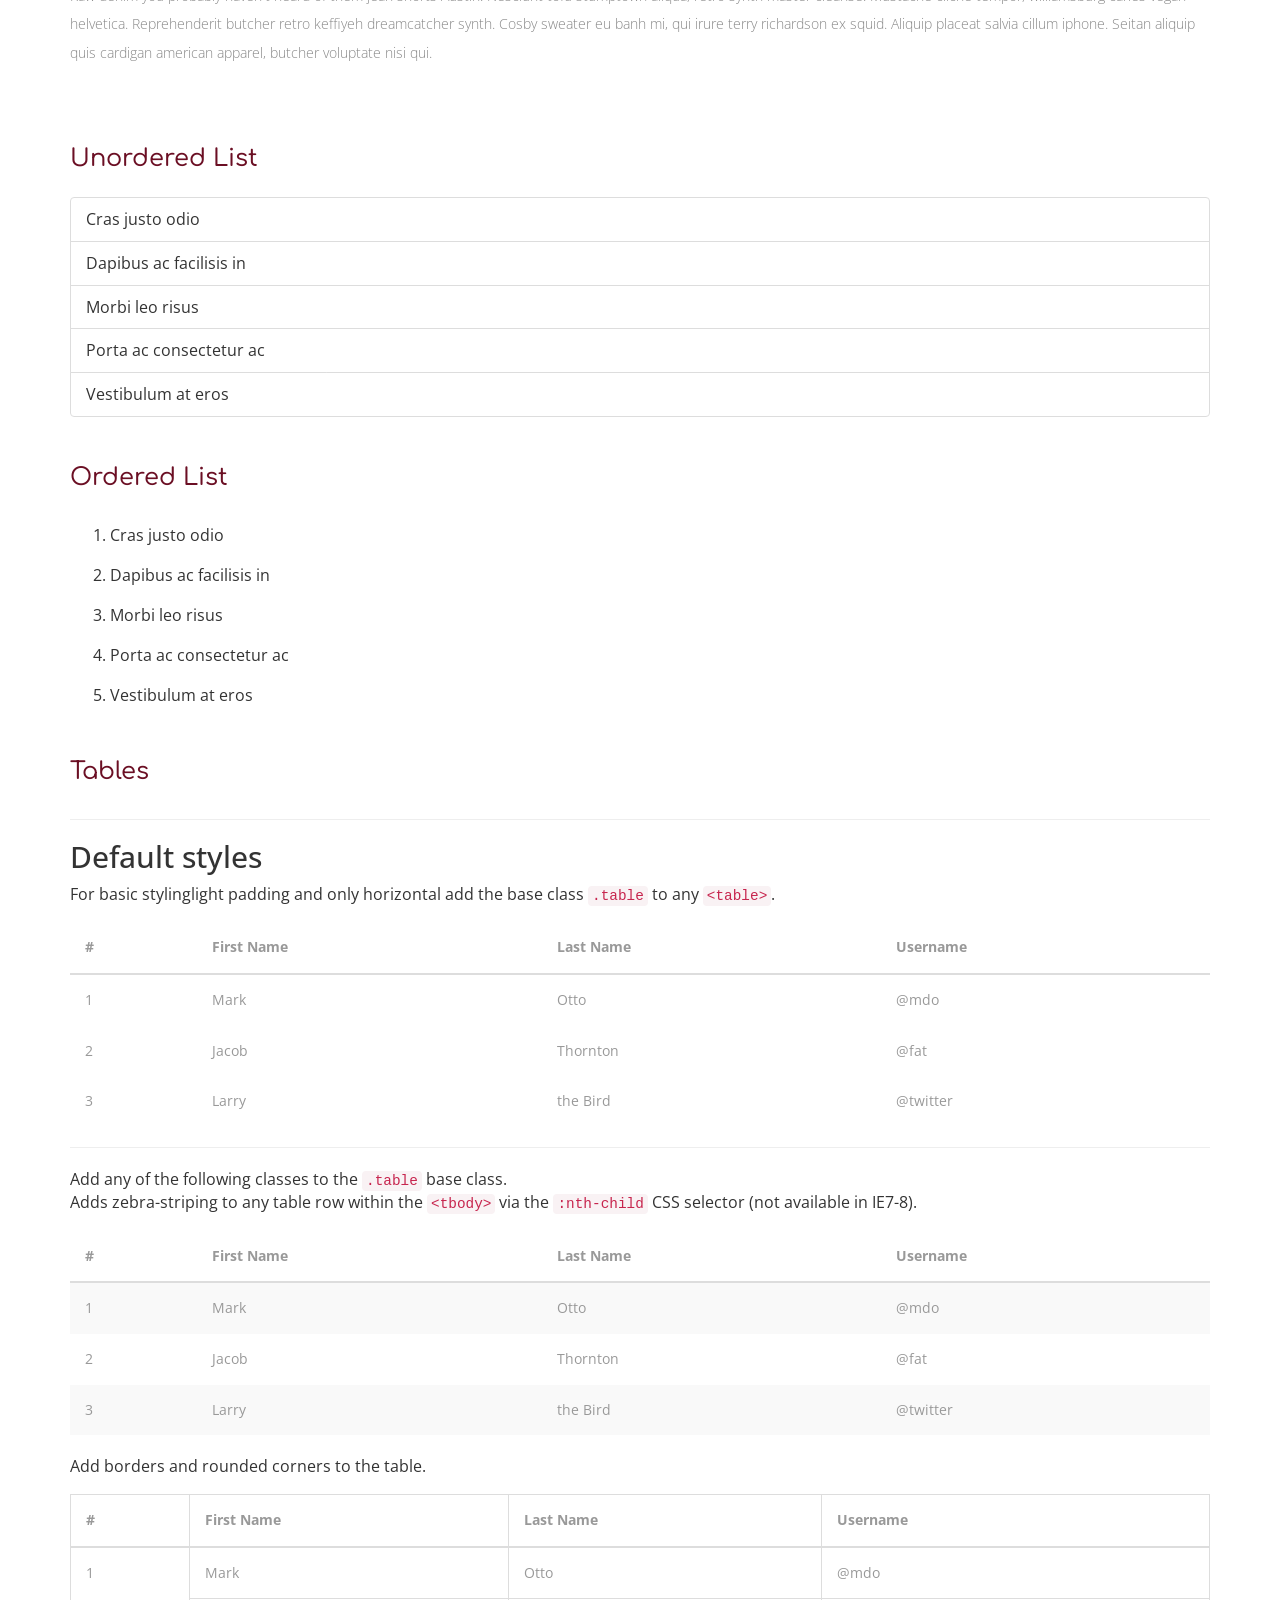
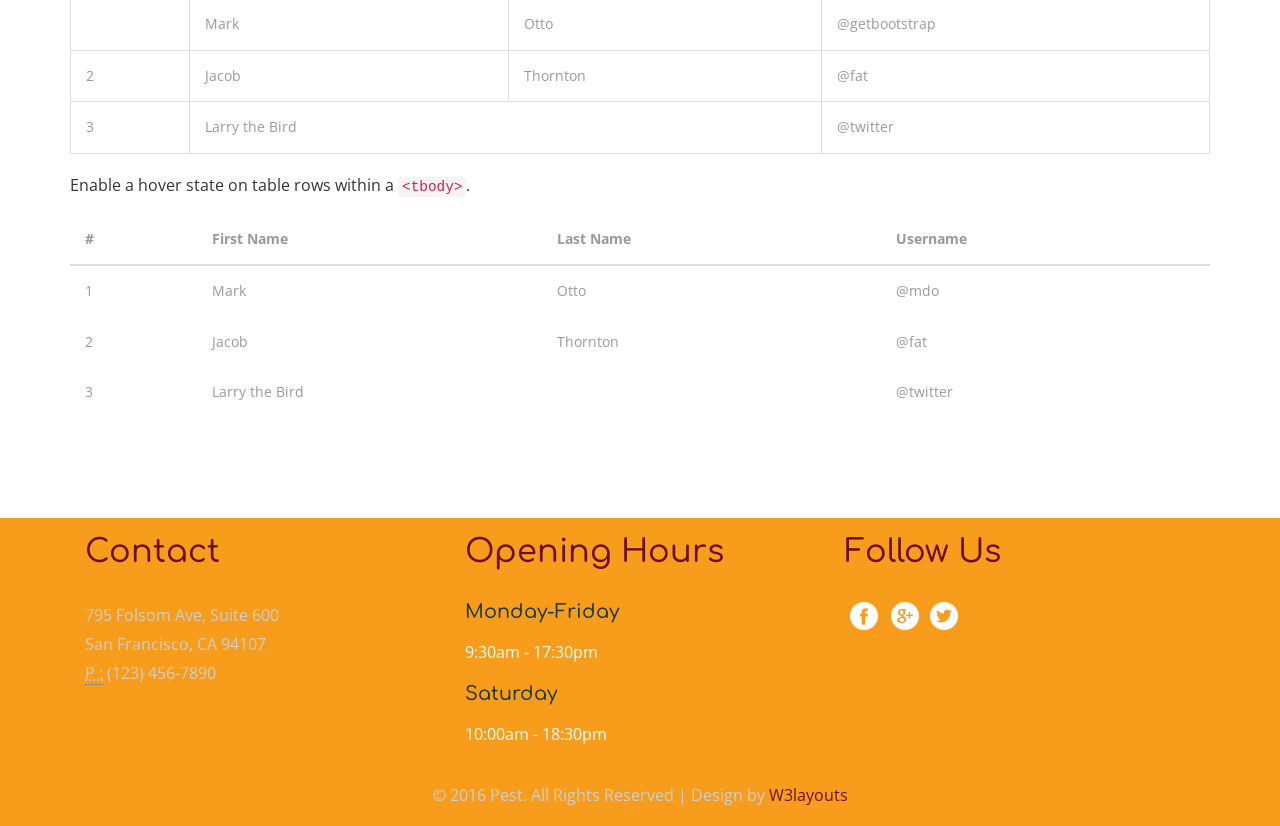
<file: typo.html>
<!DOCTYPE html>
<html>
<head>
<title>WeLWin</title>
<!-- for-mobile-apps -->
<meta name="viewport" content="width=device-width, initial-scale=1">
<meta http-equiv="Content-Type" content="text/html; charset=utf-8" />
<meta name="keywords" content="Champion Responsive web template, Bootstrap Web Templates, Flat Web Templates, Andriod Compatible web template, 
Smartphone Compatible web template, free webdesigns for Nokia, Samsung, LG, SonyErricsson, Motorola web design" />
<script type="application/x-javascript"> addEventListener("load", function() { setTimeout(hideURLbar, 0); }, false);
		function hideURLbar(){ window.scrollTo(0,1); } </script>
<!-- //for-mobile-apps -->
<link href="css/bootstrap.css" rel="stylesheet" type="text/css" media="all" />
<link href="css/style.css" rel="stylesheet" type="text/css" media="all" />
<!-- js -->
<script src="js/jquery-1.11.1.min.js"></script>
<script type="text/javascript" src="js/bootstrap.js"></script>
<!-- //js -->
<!-- FlexSlider -->
<link rel="stylesheet" href="css/flexslider.css" type="text/css" media="screen" />
<script defer src="js/jquery.flexslider.js"></script>
<script type="text/javascript">
						$(window).load(function(){
						  $('.flexslider').flexslider({
							animation: "slide",
							start: function(slider){
							  $('body').removeClass('loading');
							}
						  });
						});
					  </script>
<!-- //FlexSlider -->
<link href='//fonts.googleapis.com/css?family=Open+Sans:400,300,300italic,400italic,600,600italic,700,700italic,800,800italic' rel='stylesheet' type='text/css'>
<link href='//fonts.googleapis.com/css?family=Comfortaa:400,300,700' rel='stylesheet' type='text/css'>
</head>

<body>
<!-- header -->
	<div class="header">
		<div class="container">
			<div class="header-nav">
				<nav class="navbar navbar-default">
					<!-- Brand and toggle get grouped for better mobile display -->
					<div class="navbar-header">
					  <button type="button" class="navbar-toggle collapsed" data-toggle="collapse" data-target="#bs-example-navbar-collapse-1">
						<span class="sr-only">Toggle navigation</span>
						<span class="icon-bar"></span>
						<span class="icon-bar"></span>
						<span class="icon-bar"></span>
					  </button>
						<div class="logo animated wow fadeInLeft" data-wow-duration="1000ms" data-wow-delay="500ms">
							<a class="navbar-brand" href="index.html">Pest<span>Control Services</span></a>
						</div>
					</div>

					<!-- Collect the nav links, forms, and other content for toggling -->
					<div class="collapse navbar-collapse nav-wil" id="bs-example-navbar-collapse-1">
					 <ul class="nav navbar-nav animated wow fadeInRight" data-wow-duration="1000ms" data-wow-delay="500ms">
						<li><a href="index.html">Home</a></li>
						<li><a href="services.html">Services</a></li>
						<li><a href="about.html">About us</a></li>
						<li class="active"><a href="typo.html">Product</a></li>
						<li><a href="contact.html">Contact Us</a></li>
					  </ul>
					</div><!-- /.navbar-collapse -->
				</nav>
			</div>
		</div>
	</div>
<!-- //header -->
<!-- banner -->
	<div class="banner-1">
	</div>
<!-- //banner -->
<!-- typo -->
<div class="typo">
		<div class="container">
			<h3 class="title">Product</h3>
			<div class="grid_3 grid_4">
				<h3 class="hdg">Headings</h3>
				<div class="bs-example animated wow fadeInLeft" data-wow-duration="1000ms" data-wow-delay="500ms">
					<table class="table">
						<tbody>
							<tr>
								<td><h1 id="h1.-bootstrap-heading">h1. Bootstrap heading<a class="anchorjs-link" href="#h1.-bootstrap-heading"><span class="anchorjs-icon"></span></a></h1></td>
								<td class="type-info">Semibold 36px</td>
							</tr>
							<tr>
								<td><h2 id="h2.-bootstrap-heading">h2. Bootstrap heading<a class="anchorjs-link" href="#h2.-bootstrap-heading"><span class="anchorjs-icon"></span></a></h2></td>
								<td class="type-info">Semibold 30px</td>
							</tr>
							<tr>
								<td><h3 id="h3.-bootstrap-heading">h3. Bootstrap heading<a class="anchorjs-link" href="#h3.-bootstrap-heading"><span class="anchorjs-icon"></span></a></h3></td>
								<td class="type-info">Semibold 24px</td>
							</tr>
							<tr>
								<td><h4 id="h4.-bootstrap-heading">h4. Bootstrap heading<a class="anchorjs-link" href="#h4.-bootstrap-heading"><span class="anchorjs-icon"></span></a></h4></td>
								<td class="type-info">Semibold 18px</td>
							</tr>
							<tr>
								<td><h5 id="h5.-bootstrap-heading">h5. Bootstrap heading<a class="anchorjs-link" href="#h5.-bootstrap-heading"><span class="anchorjs-icon"></span></a></h5></td>
								<td class="type-info">Semibold 14px</td>
							</tr>
							<tr>
								<td><h6>h6. Bootstrap heading</h6></td>
								<td class="type-info">Semibold 12px</td>
							</tr>
						</tbody>
					</table>
				</div>
			</div>
			<div class="grid_3 grid_5 animated wow fadeInRight" data-wow-duration="1000ms" data-wow-delay="500ms">
				<h3>Buttons</h3>
				<h1>
					<a href="#"><span class="label label-default">Default</span></a>
					<a href="#"><span class="label label-primary">Primary</span></a>
					<a href="#"><span class="label label-success">Success</span></a>
					<a href="#"><span class="label label-info">Info</span></a>
					<a href="#"><span class="label label-warning">Warning</span></a>
					<a href="#"><span class="label label-danger">Danger</span></a>
				</h1>
				<h2>
					<a href="#"><span class="label label-default">Default</span></a>
					<a href="#"><span class="label label-primary">Primary</span></a>
					<a href="#"><span class="label label-success">Success</span></a>
					<a href="#"><span class="label label-info">Info</span></a>
					<a href="#"><span class="label label-warning">Warning</span></a>
					<a href="#"><span class="label label-danger">Danger</span></a>
				</h2>
				<h3>
					<a href="#"><span class="label label-default">Default</span></a>
					<a href="#"><span class="label label-primary">Primary</span></a>
					<a href="#"><span class="label label-success">Success</span></a>
					<a href="#"><span class="label label-info">Info</span></a>
					<a href="#"><span class="label label-warning">Warning</span></a>
					<a href="#"><span class="label label-danger">Danger</span></a>
				</h3>
				<h4>
					<a href="#"><span class="label label-default">Default</span></a>
					<a href="#"><span class="label label-primary">Primary</span></a>
					<a href="#"><span class="label label-success">Success</span></a>
					<a href="#"><span class="label label-info">Info</span></a>
					<a href="#"><span class="label label-warning">Warning</span></a>
					<a href="#"><span class="label label-danger">Danger</span></a>
				</h4>
				<h5>
					<a href="#"><span class="label label-default">Default</span></a>
					<a href="#"><span class="label label-primary">Primary</span></a>
					<a href="#"><span class="label label-success">Success</span></a>
					<a href="#"><span class="label label-info">Info</span></a>
					<a href="#"><span class="label label-warning">Warning</span></a>
					<a href="#"><span class="label label-danger">Danger</span></a>
				</h5>
				<h6>
					<a href="#"><span class="label label-default">Default</span></a>
					<a href="#"><span class="label label-primary">Primary</span></a>
					<a href="#"><span class="label label-success">Success</span></a>
					<a href="#"><span class="label label-info">Info</span></a>
					<a href="#"><span class="label label-warning">Warning</span></a>
					<a href="#"><span class="label label-danger">Danger</span></a>
				</h6>
			</div>			   
			<div class="grid_3 grid_5 animated wow fadeInLeft" data-wow-duration="1000ms" data-wow-delay="500ms">
				<h3>Progress Bars</h3>
				<div class="tab-content">
					<div class="tab-pane active" id="domprogress">
						<div class="progress">    
							<div class="progress-bar progress-bar-primary" style="width: 20%"></div>
						</div>
						<p>Info with <code>progress-bar-info</code> class.</p>
						<div class="progress">    
							<div class="progress-bar progress-bar-info" style="width: 60%"></div>
						</div>
						<p>Success with <code>progress-bar-success</code> class.</p>
						<div class="progress">
							<div class="progress-bar progress-bar-success" style="width: 30%"></div>
						</div>
						<p>Warning with <code>progress-bar-warning</code> class.</p>
						<div class="progress">
							<div class="progress-bar progress-bar-warning" style="width: 70%"></div>
						</div>
						<p>Danger with <code>progress-bar-danger</code> class.</p>
						<div class="progress">
							<div class="progress-bar progress-bar-danger" style="width: 50%"></div>
						</div>
						<p>Inverse with <code>progress-bar-inverse</code> class.</p>
						<div class="progress">
							<div class="progress-bar progress-bar-inverse" style="width: 40%"></div>
						</div>
						<p>Inverse with <code>progress-bar-inverse</code> class.</p>
						<div class="progress">
							<div class="progress-bar progress-bar-success" style="width: 35%"><span class="sr-only">35% Complete (success)</span></div>
							<div class="progress-bar progress-bar-warning" style="width: 20%"><span class="sr-only">20% Complete (warning)</span></div>
							<div class="progress-bar progress-bar-danger" style="width: 10%"><span class="sr-only">10% Complete (danger)</span></div>
						</div>
					</div>
				</div>
			</div>
			<div class="grid_3 grid_5 animated wow fadeInDown" data-wow-duration="1000ms" data-wow-delay="500ms">
				<h3>Alerts</h3>
				<div class="alert alert-success" role="alert">
					<strong>Well done!</strong> You successfully read this important alert message.
				</div>
				<div class="alert alert-info" role="alert">
					<strong>Heads up!</strong> This alert needs your attention, but it's not super important.
				</div>
				<div class="alert alert-warning" role="alert">
					<strong>Warning!</strong> Best check yo self, you're not looking too good.
				</div>
				<div class="alert alert-danger" role="alert">
					<strong>Oh snap!</strong> Change a few things up and try submitting again.
				</div>
			</div>
			<div class="grid_3 grid_5 animated wow fadeInLeft" data-wow-duration="1000ms" data-wow-delay="500ms">
				<h3>Pagination</h3>
				<div class="col-md-6">
					<nav>
						<ul class="pagination pagination-lg">
							<li><a href="#" aria-label="Previous"><span aria-hidden="true">«</span></a></li>
							<li><a href="#">1</a></li>
							<li><a href="#">2</a></li>
							<li><a href="#">3</a></li>
							<li><a href="#">4</a></li>
							<li><a href="#">5</a></li>
							<li><a href="#" aria-label="Next"><span aria-hidden="true">»</span></a></li>
						</ul>
					</nav>
					<nav>
						<ul class="pagination">
							<li><a href="#" aria-label="Previous"><span aria-hidden="true">«</span></a></li>
							<li><a href="#">1</a></li>
							<li><a href="#">2</a></li>
							<li><a href="#">3</a></li>
							<li><a href="#">4</a></li>
							<li><a href="#">5</a></li>
							<li><a href="#" aria-label="Next"><span aria-hidden="true">»</span></a></li>
						</ul>
					</nav>
					<nav>
						<ul class="pagination pagination-sm">
							<li><a href="#" aria-label="Previous"><span aria-hidden="true">«</span></a></li>
							<li><a href="#">1</a></li>
							<li><a href="#">2</a></li>
							<li><a href="#">3</a></li>
							<li><a href="#">4</a></li>
							<li><a href="#">5</a></li>
							<li><a href="#" aria-label="Next"><span aria-hidden="true">»</span></a></li>
						</ul>
					</nav>
				</div>
				<div class="col-md-6">
					<ul class="pagination pagination-lg">
						<li class="disabled"><a href="#"><i class="fa fa-angle-left">«</i></a></li>
						<li class="active"><a href="#">1</a></li>
						<li><a href="#">2</a></li>
						<li><a href="#">3</a></li>
						<li><a href="#">4</a></li>
						<li><a href="#">5</a></li>
						<li><a href="#"><i class="fa fa-angle-right">»</i></a></li>
					</ul>
					<nav>
						<ul class="pagination">
							<li class="disabled"><a href="#" aria-label="Previous"><span aria-hidden="true">«</span></a></li>
							<li class="active"><a href="#">1 <span class="sr-only">(current)</span></a></li>
							<li><a href="#">2</a></li>
							<li><a href="#">3</a></li>
							<li><a href="#">4</a></li>
							<li><a href="#">5</a></li>
							<li><a href="#" aria-label="Next"><span aria-hidden="true">»</span></a></li>
						</ul>
					</nav>
					<ul class="pagination pagination-sm">
						<li class="disabled"><a href="#"><i class="fa fa-angle-left">«</i></a></li>
						<li class="active"><a href="#">1</a></li>
						<li><a href="#">2</a></li>
						<li><a href="#">3</a></li>
						<li><a href="#">4</a></li>
						<li><a href="#">5</a></li>
						<li><a href="#"><i class="fa fa-angle-right">»</i></a></li>
					</ul>
				</div>
				<div class="clearfix"> </div>
			</div>
			<div class="grid_3 grid_5">
				<h3>Breadcrumbs</h3>
				<ol class="breadcrumb">
					<li class="active">Home</li>
				</ol>
				<ol class="breadcrumb">
					<li><a href="#">Home</a></li>
					<li class="active">Library</li>
				</ol>
				<ol class="breadcrumb">
					<li><a href="#">Home</a></li>
					<li><a href="#">Library</a></li>
					<li class="active">Data</li>
				</ol>
			</div>
			<div class="grid_3 grid_5 animated wow fadeInUp" data-wow-duration="1000ms" data-wow-delay="500ms">
				<h3>Badges</h3>
				<div class="col-md-6">
					<p>Add modifier classes to change the appearance of a badge.</p>
					<table class="table table-bordered">
						<thead>
							<tr>
								<th>Classes</th>
								<th>Badges</th>
							</tr>
						</thead>
						<tbody>
							<tr>
								<td>No modifiers</td>
								<td><span class="badge">42</span></td>
							</tr>
							<tr>
								<td><code>.badge-primary</code></td>
								<td><span class="badge badge-primary">1</span></td>
							</tr>
							<tr>
								<td><code>.badge-success</code></td>
								<td><span class="badge badge-success">22</span></td>
							</tr>
							<tr>
								<td><code>.badge-info</code></td>
								<td><span class="badge badge-info">30</span></td>
							</tr>
							<tr>
								<td><code>.badge-warning</code></td>
								<td><span class="badge badge-warning">412</span></td>
							</tr>
							<tr>
								<td><code>.badge-danger</code></td>
								<td><span class="badge badge-danger">999</span></td>
							</tr>
						</tbody>
					</table>                    
				</div>
				<div class="col-md-6">
					<p>Easily highlight new or unread items with the <code>.badge</code> class</p>
					<div class="list-group list-group-alternate"> 
						<a href="#" class="list-group-item"><span class="badge">201</span> <i class="ti ti-email"></i> Inbox </a> 
						<a href="#" class="list-group-item"><span class="badge badge-primary">5021</span> <i class="ti ti-eye"></i> Profile visits </a> 
						<a href="#" class="list-group-item"><span class="badge">14</span> <i class="ti ti-headphone-alt"></i> Call </a> 
						<a href="#" class="list-group-item"><span class="badge">20</span> <i class="ti ti-comments"></i> Messages </a> 
						<a href="#" class="list-group-item"><span class="badge badge-warning">14</span> <i class="ti ti-bookmark"></i> Bookmarks </a> 
						<a href="#" class="list-group-item"><span class="badge badge-danger">30</span> <i class="ti ti-bell"></i> Notifications </a> 
					</div>
				</div>
			   <div class="clearfix"> </div>
			</div>	 
			<div class="grid_3 grid_5 animated wow fadeInUp" data-wow-duration="1000ms" data-wow-delay="500ms">
				<h3>Wells</h3>
				<div class="well">
					There are many variations of passages of Lorem Ipsum available, but the majority have suffered alteration
				</div>
				<div class="well">
					It is a long established fact that a reader will be distracted by the readable content of a page when looking at its layout. The point of using Lorem Ipsum is that it has a more-or-less normal distribution of letters, as opposed to using 'Content here
				</div>
				<div class="well">
						Lorem Ipsum is simply dummy text of the printing and typesetting industry. Lorem Ipsum has been the industry's standard dummy text ever since the 1500s, when an unknown printer took a galley of type and scrambled it to make a type specimen book. It has survived not only five centuries, but also the leap into electronic
				</div>
			</div>
			<div class="grid_3 grid_5 animated wow fadeInUp" data-wow-duration="1000ms" data-wow-delay="500ms">
				<h3 class="bars">Tabs</h3>
				<div class="bs-example bs-example-tabs" role="tabpanel" data-example-id="togglable-tabs">
					<ul id="myTab" class="nav nav-tabs" role="tablist">
						<li role="presentation" class="active"><a href="#home" id="home-tab" role="tab" data-toggle="tab" aria-controls="home" aria-expanded="true">Home</a></li>
						<li role="presentation"><a href="#profile" role="tab" id="profile-tab" data-toggle="tab" aria-controls="profile">Profile</a></li>
						<li role="presentation" class="dropdown">
							<a href="#" id="myTabDrop1" class="dropdown-toggle" data-toggle="dropdown" aria-controls="myTabDrop1-contents">Dropdown <span class="caret"></span></a>
							<ul class="dropdown-menu" role="menu" aria-labelledby="myTabDrop1" id="myTabDrop1-contents">
								<li><a href="#dropdown1" tabindex="-1" role="tab" id="dropdown1-tab" data-toggle="tab" aria-controls="dropdown1">@fat</a></li>
								<li><a href="#dropdown2" tabindex="-1" role="tab" id="dropdown2-tab" data-toggle="tab" aria-controls="dropdown2">@mdo</a></li>
							</ul>
						</li>
					</ul>
					<div id="myTabContent" class="tab-content">
						<div role="tabpanel" class="tab-pane fade in active" id="home" aria-labelledby="home-tab">
							<p>Raw denim you probably haven't heard of them jean shorts Austin. Nesciunt tofu stumptown aliqua, retro synth master cleanse. Mustache cliche tempor, williamsburg carles vegan helvetica. Reprehenderit butcher retro keffiyeh dreamcatcher synth. Cosby sweater eu banh mi, qui irure terry richardson ex squid. Aliquip placeat salvia cillum iphone. Seitan aliquip quis cardigan american apparel, butcher voluptate nisi qui.</p>
						</div>
						<div role="tabpanel" class="tab-pane fade" id="profile" aria-labelledby="profile-tab">
							<p>Food truck fixie locavore, accusamus mcsweeney's marfa nulla single-origin coffee squid. Exercitation +1 labore velit, blog sartorial PBR leggings next level wes anderson artisan four loko farm-to-table craft beer twee. Qui photo booth letterpress, commodo enim craft beer mlkshk aliquip jean shorts ullamco ad vinyl cillum PBR. Homo nostrud organic, assumenda labore aesthetic magna delectus mollit. Keytar helvetica VHS salvia yr, vero magna velit sapiente labore stumptown. Vegan fanny pack odio cillum wes anderson 8-bit, sustainable jean shorts beard ut DIY ethical culpa terry richardson biodiesel. Art party scenester stumptown, tumblr butcher vero sint qui sapiente accusamus tattooed echo park.</p>
						</div>
						<div role="tabpanel" class="tab-pane fade" id="dropdown1" aria-labelledby="dropdown1-tab">
							<p>Etsy mixtape wayfarers, ethical wes anderson tofu before they sold out mcsweeney's organic lomo retro fanny pack lo-fi farm-to-table readymade. Messenger bag gentrify pitchfork tattooed craft beer, iphone skateboard locavore carles etsy salvia banksy hoodie helvetica. DIY synth PBR banksy irony. Leggings gentrify squid 8-bit cred pitchfork. Williamsburg banh mi whatever gluten-free, carles pitchfork biodiesel fixie etsy retro mlkshk vice blog. Scenester cred you probably haven't heard of them, vinyl craft beer blog stumptown. Pitchfork sustainable tofu synth chambray yr.</p>
						</div>
						<div role="tabpanel" class="tab-pane fade" id="dropdown2" aria-labelledby="dropdown2-tab">
							<p>Trust fund seitan letterpress, keytar raw denim keffiyeh etsy art party before they sold out master cleanse gluten-free squid scenester freegan cosby sweater. Fanny pack portland seitan DIY, art party locavore wolf cliche high life echo park Austin. Cred vinyl keffiyeh DIY salvia PBR, banh mi before they sold out farm-to-table VHS viral locavore cosby sweater. Lomo wolf viral, mustache readymade thundercats keffiyeh craft beer marfa ethical. Wolf salvia freegan, sartorial keffiyeh echo park vegan.</p>
						</div>
					</div>
				</div>
			</div>
			<h3 class="bars">Unordered List</h3>
			<ul class="list-group">
			  <li class="list-group-item">Cras justo odio</li>
			  <li class="list-group-item">Dapibus ac facilisis in</li>
			  <li class="list-group-item">Morbi leo risus</li>
			  <li class="list-group-item">Porta ac consectetur ac</li>
			  <li class="list-group-item">Vestibulum at eros</li>
			</ul>
			<h3 class="bars">Ordered List</h3>
			<ol>
				<li class="list-group-item1">Cras justo odio</li>
				<li class="list-group-item1">Dapibus ac facilisis in</li>
				<li class="list-group-item1">Morbi leo risus</li>
				<li class="list-group-item1">Porta ac consectetur ac</li>
				<li class="list-group-item1">Vestibulum at eros</li>
			</ol>
			<div class="page-header">
				<h3 class="bars">Tables</h3>
			</div>
			<h2 class="typoh2">Default styles</h2>
			<p>For basic stylinglight padding and only horizontal add the base class <code>.table</code> to any <code>&lt;table&gt;</code>.</p>
			<div class="bs-docs-example animated wow fadeInUp" data-wow-duration="1000ms" data-wow-delay="500ms">
				<table class="table">
					<thead>
						<tr>
							<th>#</th>
							<th>First Name</th>
							<th>Last Name</th>
							<th>Username</th>
						</tr>
					</thead>
					<tbody>
						<tr>
							<td>1</td>
							<td>Mark</td>
							<td>Otto</td>
							<td>@mdo</td>
						</tr>
						<tr>
							<td>2</td>
							<td>Jacob</td>
							<td>Thornton</td>
							<td>@fat</td>
						</tr>
						<tr>
							<td>3</td>
							<td>Larry</td>
							<td>the Bird</td>
							<td>@twitter</td>
						</tr>
					</tbody>
				</table>
			</div>
			<hr class="bs-docs-separator">
			<p>Add any of the following classes to the <code>.table</code> base class.</p>
			<p>Adds zebra-striping to any table row within the <code>&lt;tbody&gt;</code> via the <code>:nth-child</code> CSS selector (not available in IE7-8).</p>
			<div class="bs-docs-example animated wow fadeInUp" data-wow-duration="1000ms" data-wow-delay="500ms">
				<table class="table table-striped">
					<thead>
						<tr>
							<th>#</th>
							<th>First Name</th>
							<th>Last Name</th>
							<th>Username</th>
						</tr>
					</thead>
					<tbody>
						<tr>
							<td>1</td>
							<td>Mark</td>
							<td>Otto</td>
							<td>@mdo</td>
						</tr>
						<tr>
							<td>2</td>
							<td>Jacob</td>
							<td>Thornton</td>
							<td>@fat</td>
						</tr>
						<tr>
							<td>3</td>
							<td>Larry</td>
							<td>the Bird</td>
							<td>@twitter</td>
						</tr>
					</tbody>
				</table>
			</div>
			<p>Add borders and rounded corners to the table.</p>
			<div class="bs-docs-example animated wow fadeInUp" data-wow-duration="1000ms" data-wow-delay="500ms">
				<table class="table table-bordered">
					<thead>
						<tr>
							<th>#</th>
							<th>First Name</th>
							<th>Last Name</th>
							<th>Username</th>
						</tr>
					</thead>
					<tbody>
						<tr>
							<td rowspan="2">1</td>
							<td>Mark</td>
							<td>Otto</td>
							<td>@mdo</td>
						</tr>
						<tr>
							<td>Mark</td>
							<td>Otto</td>
							<td>@getbootstrap</td>
						</tr>
						<tr>
							<td>2</td>
							<td>Jacob</td>
							<td>Thornton</td>
							<td>@fat</td>
						</tr>
						<tr>
							<td>3</td>
							<td colspan="2">Larry the Bird</td>
							<td>@twitter</td>
						</tr>
					</tbody>
				</table>
			</div>
			<p>Enable a hover state on table rows within a <code>&lt;tbody&gt;</code>.</p>
			<div class="bs-docs-example animated wow fadeInUp" data-wow-duration="1000ms" data-wow-delay="500ms">
				<table class="table table-hover">
					<thead>
						<tr>
						  <th>#</th>
						  <th>First Name</th>
						  <th>Last Name</th>
						  <th>Username</th>
						</tr>
					</thead>
					<tbody>
						<tr>
						  <td>1</td>
						  <td>Mark</td>
						  <td>Otto</td>
						  <td>@mdo</td>
						</tr>
						<tr>
						  <td>2</td>
						  <td>Jacob</td>
						  <td>Thornton</td>
						  <td>@fat</td>
						</tr>
						<tr>
						  <td>3</td>
						  <td colspan="2">Larry the Bird</td>
						  <td>@twitter</td>
						</tr>
					</tbody>
				</table>
			</div>
		</div>
	</div>
<!-- //typo -->
<!-- footer -->
	<div class="footer">
		<div class="container">
			<div class="col-md-4 footer-left animated wow fadeInLeft" data-wow-duration="1000ms" data-wow-delay="500ms">
				<h4>Contact</h4>
					<address>
						795 Folsom Ave, Suite 600<br>
						San Francisco, CA 94107<br>
						<abbr title="Phone">P :</abbr> (123) 456-7890
					</address>
			</div>
			<div class="col-md-4 footer-left animated wow fadeInDown" data-wow-duration="1000ms" data-wow-delay="500ms">
				<h4>Opening Hours</h4>
				<h5>Monday-Friday</h5>
				<p>9:30am - 17:30pm</p>
				<h5>Saturday</h5>
				<p>10:00am - 18:30pm</p>
			</div>
			<div class="col-md-4 footer-left animated wow fadeInRight" data-wow-duration="1000ms" data-wow-delay="500ms">
				<h4>Follow Us</h4>
				<div class="soci">
					<li><a href="#"><i class="f-1"> </i></a></li>
					<li><a href="#"><i class="t-1"> </i></a></li>
					<li><a href="#"><i class="g-1"> </i></a></li>
				</div>
			</div>
			<div class="clearfix"> </div>
			<div class="footer-bottom">
				<p>© 2016 Pest. All Rights Reserved | Design by  <a href="http://w3layouts.com/" target="_blank">W3layouts</a> </p>
			</div>
		</div>
	</div>
<!-- footer -->
<!-- animation-effect -->
<link href="css/animate.min.css" rel="stylesheet"> 
<script src="js/wow.min.js"></script>
<script>
 new WOW().init();
</script>
<!-- //animation-effect -->
</body>
</html>
</file>
<file: css/style.css>
html, body{
    font-size: 100%;
	background:	#fff;
	font-family: 'Open Sans', sans-serif !important;
}
p{
	margin:0;
}
ul,label{
	margin:0;
	padding:0;
}
body a:hover{
	text-decoration:none;
}
/*-- header --*/
.header {
    background: #f79d1b;
    padding: 0.3em 85;
}
.navbar-brand{
    display: block;
    padding-top:6px;
    color: #fff !important;
    font-size: 3em;
    text-decoration: none;
	font-family: 'Comfortaa', cursive;
}
.navbar-default .navbar-nav > li > a:hover, .navbar-default .navbar-nav > li > a:focus {
    color: #99cc00;
    background: none;
}
.navbar-brand span {
    font-size: 13px;
    display: block;
    padding-left: 29px;
    color: #32A560;
    line-height: 3.5em;
}
.navbar-nav {
    float: right;
    font-family: 'Comfortaa', cursive;
    margin-top: 27px;
}
.navbar-default .navbar-collapse, .navbar-default .navbar-form {
    border: none;
    background: none;
}
.navbar-default {
    border: none;
    background: none;
}
.navbar-default .navbar-nav > .active > a, .navbar-default .navbar-nav > .active > a:hover, .navbar-default .navbar-nav > .active > a:focus{
	color:#32A560;
	background: none;
}
.navbar-default .navbar-nav > li > a {
    color: #fff;
	font-size: 15px;
}
.navbar {
    margin-bottom: 0;
}
.nav > li > a {
    padding: 10px 25px;
}
.navbar-default .navbar-nav > li > a:hover, .navbar-default .navbar-nav > li > a:focus {
    color: #32A560;
}
/*-- //header --*/
/*-- banner --*/
.banner{
	background:url(../images/banner11.jpg) no-repeat 0px 0px;
	background-size:cover;
	-webkit-background-size:cover;
	-moz-background-size:cover;
	-o-background-size:cover;
	-ms-background-size:cover;
	min-height:300px;
	position:relative;
}
.banner-info {
    width: 48%;
    margin: 12em 0 0;
}
.banner-info-left h1 {
    text-transform: capitalize;
    font-size: 2.5em;
    color: #00BCD4;
    margin: 0;
    font-family: 'Comfortaa', cursive;
}
.banner-info-left p {
    font-size: 14px;
    color: #F44336;
    margin: 3em 0 3em;
    line-height: 1.8em;
}
.more a {
    padding: 12px 30px;
    background:#6633cc;
    font-size: 14px;
    font-family: 'Comfortaa', cursive;
    color: #fff;
    display: inline-block;
    text-decoration: none;
    transition: .5s all;
    -webkit-transition: .5s all;
    -moz-transition: .5s all;
    -o-transition: .5s all;
    -ms-transition: .5s all;
}
.more a:hover{
	background: #99cc00;
	color:#fff;
}
/*-- //banner --*/
/*-- welcome --*/
.welcome{
	padding:5em 0;
}
.welcome h3{
	color:#6b0f24;
	font-family: 'Comfortaa', cursive;
	margin:0;
	font-size:2em;
	padding-left: 0.7em;
	position:relative;
}
.welcome h3:before{
	content: '';
    height: 100%;
    position: absolute;
    top: 0%;
    left: 0%;
}
p.ever{
	margin:.0em 0 0;
	color:#999;
	font-size:14px;
	padding-left:1em;
}
.welcome-grd{
	border-radius: 10px;
    box-shadow: 0px 0px 5px #193725;
    padding: 1em 1em 0 1em;
    position: relative;
    min-height: 250px;
	transition:.5s all;
	-webkit-transition:.5s all;
	-moz-transition:.5s all;
	-o-transition:.5s all;
	-ms-transition:.5s all;
}
.welcome-grid:hover div.welcome-grd{
	transform: rotateY(360deg);
    -webkit-transform: rotateY(360deg);
    -o-transform: rotateY(360deg);
    -ms-transform: rotateY(360deg);
    -moz-transform: rotateY(360deg);
    transition: 0.5s all ease;
    -webkit-transition: 0.5s all ease;
    -moz-transition: 0.5s all ease;
    -o-transition: 0.5s all ease;
    -ms-transition: 0.5s all ease;	
}
.welcome-grd:hover{
	box-shadow: 0px 0px 5px #6b0f24;
}
.welcome-grd h4{
	text-transform:capitalize;
	font-size:1.3em;
	color:#6b0f24;
	font-family: 'Comfortaa', cursive;
	margin:2.5em 0 1em;
	text-align:center;
}
.welcome-grd p{
	margin:0;
	color:#999;
	font-size:14px;
	text-align:center;
	line-height:1.8em;
}
.icons{
	width:70px;
	height:70px;
	background:#193725;
	margin:0 auto;
	border-radius:60px;
	-webkit-border-radius:60px;
	-moz-border-radius:60px;
	-o-border-radius:60px;
	-ms-border-radius:60px;
	position:absolute;
	top: -10%;
    left: 37%;
}
.icons span{
	color: #fff;
    font-size: 1.3em;
    left: 1.1em;
    top: 1.1em;
}
.welcome-grids{
	margin:6em 0 0;
}
/*-- //welcome --*/
.crop-left1 {
    background: url(../images/3.jpg) no-repeat 0px 0px;
    background-size: cover;
    -webkit-background-size: cover;
    -moz-background-size: cover;
    -o-background-size: cover;
    -ms-background-size: cover;
    min-height: 301px;
    position: relative;
}
.crop-left {
    padding: 0;
}
.crop-left iframe {
    width: 100%;
    height: 301px;
}
.crop-right {
    background-color: #84CEA2;
    padding: 2.15em 5em;
}
.crop h3 {
    color:#6b0f24;
    font-size: 2em;
    font-family: 'Comfortaa', cursive;
    margin: 0 0 1em;
}
.crop h4{
    color: #6b0f24;
    font-size: 1.3em;
    font-family: 'Comfortaa', cursive;
    margin: 0 ;
}
.crop p{
    color: #000;
    font-size: 1em;
    line-height:1.8em;
    margin:1em 0;
}
/*--team--*/
h3.tittle {
    color: #333;
    font-size: 3em;
	text-align:center;
}
.team {
  padding:5em 0;
}
.ch-grid {
	padding: 0;
	list-style: none;
	display: block;
	text-align: center;
	width: 100%;
}

.ch-grid:after,
.ch-item:before {
	content: '';
    display: table;
}

.ch-grid:after {
	clear: both;
}

.ch-grid li {
	width: 220px;
	height: 220px;
	display: inline-block;
	margin: 20px;
}
.ch-item {
	width: 100%;
	height: 100%;
	border-radius: 50%;
	-o-border-radius: 50%;
	-moz-border-radius: 50%;
	-webkit-border-radius: 50%;
	position: relative;
	cursor: default;
	-webkit-perspective: 900px;
	-moz-perspective: 900px;
	-o-perspective: 900px;
	-ms-perspective: 900px;
	perspective: 900px;
}
.ch-info{
	position: absolute;
	width: 100%;
	height: 100%;
	-webkit-transform-style: preserve-3d;
	-moz-transform-style: preserve-3d;
	-o-transform-style: preserve-3d;
	-ms-transform-style: preserve-3d;
	transform-style: preserve-3d;
}
.ch-info > div {
	display: block;
	position: absolute;
	width: 100%;
	height: 100%;
	border-radius: 50%;
	background-position: center center;
	-webkit-transition: all 0.4s linear;
	-moz-transition: all 0.4s linear;
	-o-transition: all 0.4s linear;
	-ms-transition: all 0.4s linear;
	transition: all 0.4s linear;
	-webkit-transform-origin: 50% 0%;
	-moz-transform-origin: 50% 0%;
	-o-transform-origin: 50% 0%;
	-ms-transform-origin: 50% 0%;
	transform-origin: 50% 0%;
}

.ch-info .ch-info-front {
	box-shadow: inset 0 0 0 16px rgba(0,0,0,0.3);
}

.ch-info .ch-info-back {
	-webkit-transform: translate3d(0,0,-220px) rotate3d(1,0,0,90deg);
	-moz-transform: translate3d(0,0,-220px) rotate3d(1,0,0,90deg);
	-o-transform: translate3d(0,0,-220px) rotate3d(1,0,0,90deg);
	-ms-transform: translate3d(0,0,-220px) rotate3d(1,0,0,90deg);
	transform: translate3d(0,0,-220px) rotate3d(1,0,0,90deg);
	background:#6b0f24;
	opacity: 0;
}
.ch-img-1 { 
	  background: url(../images/3.jpg)no-repeat;
	z-index: 12;
}
.ch-img-4 { 
    background: url(../images/4.jpg)no-repeat;
  z-index: 12;
}

.ch-img-35 { 
    background: url(../images/35.jpg)no-repeat;
  z-index: 12;
}

.ch-img-66 { 
    background: url(../images/66.jpg)no-repeat;
  z-index: 12;
}
.ch-img-77 { 
    background: url(../images/77.jpg)no-repeat;
  z-index: 12;
}
.ch-img-99 { 
    background: url(../images/99.jpg)no-repeat;
  z-index: 12;
}
.ch-img-143 { 
    background: url(../images/143.jpg)no-repeat;
  z-index: 12;
}
.ch-img-100 { 
	  background: url(../images/100.jpg)no-repeat;
	z-index: 11;
}

.ch-img-3 { 
	  background: url(../images/5.jpg)no-repeat;
	z-index: 10;
}
.ch-info h3 {
	color: #fff;
    font-size: 1.8em;
    margin: 0 15px;
    padding: 61px 0 0 0;
    height: 110px;
    text-shadow: 0 0 1px #fff, 
 0 1px 2px rgba(0,0,0,0.3);
}

.ch-info p {
	color: #fff;
	padding: 10px 5px;
	font-style: italic;
	margin: 0 30px;
	font-size: 12px;
	border-top: 1px solid rgba(255,255,255,0.5);
}

.ch-info p a {
	display: block;
	color: #fff;
	color: rgba(255,255,255,0.7);
	font-style: normal;
	font-weight: 700;
	text-transform: uppercase;
	font-size: 9px;
	letter-spacing: 1px;
	padding-top: 4px;
}

.ch-info p a:hover {
    color: #BD133A;
}

.ch-item:hover .ch-info-front {
	-webkit-transform: translate3d(0,280px,0) rotate3d(1,0,0,-90deg);
	-moz-transform: translate3d(0,280px,0) rotate3d(1,0,0,-90deg);
	-o-transform: translate3d(0,280px,0) rotate3d(1,0,0,-90deg);
	-ms-transform: translate3d(0,280px,0) rotate3d(1,0,0,-90deg);
	transform: translate3d(0,280px,0) rotate3d(1,0,0,-90deg);
	opacity: 0;
}

.ch-item:hover .ch-info-back {
	-webkit-transform: rotate3d(1,0,0,0deg);
	-moz-transform: rotate3d(1,0,0,0deg);
	-o-transform: rotate3d(1,0,0,0deg);
	-ms-transform: rotate3d(1,0,0,0deg);
	transform: rotate3d(1,0,0,0deg);
	opacity: 1;
}
/*-- //to-top --*/
.footer {
    padding: 1em 0 0;
    background-color: #f79d1b;
}
.footer h4 {
    color: #6b0f24;
    font-family: 'Comfortaa', cursive;
    margin: 0 0 1em;
    font-size: 2em;
}
.footer h5 {
    font-size: 1.2em;
    color: #193725;
    font-family: 'Comfortaa', cursive;
    margin: 0;
}
.footer p {
    font-size: 1em;
    color: #fff;
    margin: 1em 0;
    line-height: 1.8em;
}
address {
    margin-bottom: 20px;
    font-style: normal;
    line-height: 1.8em;
    color:#CECECE;
    font-size: 1em;
}
.footer-bottom p {
    color: #CECECE;
    font-size: 1em;
    line-height: 1.8em;
    text-align: center;
}
.footer-bottom a:hover {
    color:#CECECE;
}
.footer-bottom a {
    color:#6b0f24;
    font-size: 1em;
    line-height: 1.8em;
    text-decoration: none;
}
.footer  li{
	display:inline-block;
	margin:0 0.2em;
}
i.f-1 {
    width: 30px;
    height: 30px;
    background: url(../images/soci.png)no-repeat -10px -8px;
    float: left;
    vertical-align: middle;
}
i.f-1:hover{
	opacity:0.5;
}
i.t-1 {
     width: 30px;
    height: 30px;
    background: url(../images/soci.png)no-repeat -44px -8px;
    float: left;
    vertical-align: middle;
}
i.t-1:hover{
	opacity:0.5;
}
i.g-1{
   width: 30px;
    height: 30px;
    background: url(../images/soci.png)no-repeat -80px -8px;
    float: left;
    vertical-align: middle;
}
i.g-1:hover{
	opacity:0.5;
}
.banner-1 {
    background: url(../images/1.jpg) center fixed;
    background-size: cover;
    -webkit-background-size: cover;
    -moz-background-size: cover;
    -o-background-size: cover;
    -ms-background-size: cover;
    min-height: 350px;
    text-align: right;
    font-family: 'Comfortaa', cursive;
}
.banner-2 {
    background: url(../images/112.jpg) center fixed;
    background-size: cover;
    -webkit-background-size: cover;
    -moz-background-size: cover;
    -o-background-size: cover;
    -ms-background-size: cover;
    min-height: 300px;
}
.banner-3 {
    background: url(../images/113.jpg) center fixed;
    background-size: cover;
    -webkit-background-size: cover;
    -moz-background-size: cover;
    -o-background-size: cover;
    -ms-background-size: cover;
    min-height: 300px;
}
.banner-4 {
    background: url(../images/bed.jpg) center fixed;
    background-size: cover;
    -webkit-background-size: cover;
    -moz-background-size: cover;
    -o-background-size: cover;
    -ms-background-size: cover;
    min-height: 300px;
}
.banner-5 {
    background: url(../images/hero.jpg) center fixed;
    background-size: cover;
    -webkit-background-size: cover;
    -moz-background-size: cover;
    -o-background-size: cover;
    -ms-background-size: cover;
    min-height: 300px;
}
.banner-6 {
    background: url(../images/rat.jpg) center fixed;
    background-size: cover;
    -webkit-background-size: cover;
    -moz-background-size: cover;
    -o-background-size: cover;
    -ms-background-size: cover;
    min-height: 300px;
}
.banner-7 {
    background: url(../images/ant.jpg) center fixed;
    background-size: cover;
    -webkit-background-size: cover;
    -moz-background-size: cover;
    -o-background-size: cover;
    -ms-background-size: cover;
    min-height: 300px;
}
.banner-113 {
    background: url(../images/wood.jpg) center fixed;
    background-size: cover;
    -webkit-background-size: cover;
    -moz-background-size: cover;
    -o-background-size: cover;
    -ms-background-size: cover;
    min-height: 300px;
}
/*-- about-page --*/
.about-page{
padding:80px 0;
}
.about-grid img{
width:100%;
}
.about-info h3 {
  margin: 0 0 20px 0;
  text-align:center;
  font-size: 28px;
  font-family: 'Roboto Slab', serif;
  color: #f65a5b;
  font-weight: bold;
  }
.about-info p {
  margin: 40px auto 0 auto;
  color: #000000;
  line-height: 1.8em;
  font-size: 14px;
  text-align: center;
  width: 74%;
}

.about-grids h4 {
     font-family:'Comfortaa', cursive;
  margin: 0;
  color: #6b0f24;
  font-size: 22px;
}
.about-grids h2 {
  font-family:'Comfortaa', cursive;
  margin right: 10px;
  color: #6b0f24;
  font-size: 35px;
  padding right: 10px;
  background-color: #728d96;

}
.about-grids p {
  margin: 0;
  color: #7C7C7C;
  line-height: 1.8em;
  font-size: 0.95em;
}
.about-grids p:nth-child(2) {
  margin: 19px 0;
}

/*--flexisel--*/
.work-bottom {
  margin-top: 50px;
}
.team{
padding:0px;
}
.team-bottom h4{
margin:15px 0;
  font-family: 'Comfortaa', cursive;
  color:#6b0f24;
  font-size: 19px;
}
.team-bottom p{
margin:0;
color:#7C7C7C;
font-size:0.9em;
line-height:1.8em;

}
.team-info h3 {
  margin: 0 0 20px 0;
  text-align: center;
  font-size: 32px;
  font-family: 'Comfortaa', cursive;
  color:#193725;
}
.team-left{
margin:0 22px;
}
.team-left img{
width:100%;
}
#flexiselDemo1 {
	display: none;
}
.nbs-flexisel-container {
	position: relative;
	max-width: 100%;
}
.nbs-flexisel-ul {
	position: relative;
	width: 9999px;
	margin: 0px;
	padding: 0px;
	list-style-type: none;
	text-align: center;
}
.nbs-flexisel-inner {
	overflow: hidden;
}
.nbs-flexisel-item {
	float: left;
	margin: 0;
	padding: 0px;
	cursor: pointer;
	position: relative;
	line-height: 0px;
}
.nbs-flexisel-item > img {
	cursor: pointer;
	position: relative;
}
/*---- Navigation ---*/
.nbs-flexisel-nav-left, .nbs-flexisel-nav-right {
	width:24px;
	height:24px;
	position: absolute;
	cursor: pointer;
	z-index: 100;
}
.nbs-flexisel-nav-left {
left: 47.7%;
top: 113% !important;
background: url(../images/themes.png) no-repeat 0px 0px;
}
.nbs-flexisel-nav-right {
right: 47.7%;
top: 113% !important;
background: url(../images/themes.png) no-repeat -24px 0px;
}
/*--//flexisel--*/
.testimonial{
  background: url(../images/drink.jpg) no-repeat 0px 0px;
background-size:cover;
  -webkit-background-size: cover;
  -o-background-size: cover;
  -ms-background-size: cover;
  -moz-background-size: cover;
min-height:420px;
padding:80px 0 0 0;
text-align:center;
}
.testimonial h3{
  margin: 0 0 20px 0;
  color:#99cc00;
  font-size: 32px;
  font-family: 'Comfortaa', cursive;
}
.testimonial p{
color:#fff;
font-size:13px;
line-height:1.8em;
width:69%;
margin:0 auto 20px auto;
}
.testimonial h4{
color:#fff;
font-size:20px;
font-weight:bold;
margin:10px 0 0 0;
}
.testimonial h4 span{
display:block;
margin-top:5px;
font-weight:normal;
}
/*-- Slider Part starts Here --*/
#slider3,#slider4  {
  box-shadow: none;
  -moz-box-shadow: none;
  -webkit-box-shadow: none;
  margin: 0 auto;
}
.rslides_tabs {
  list-style: none;
  padding: 0;
  background: rgba(0,0,0,.25);
  box-shadow: 0 0 1px rgba(255,255,255,.3), inset 0 0 5px rgba(0,0,0,1.0);
  -moz-box-shadow: 0 0 1px rgba(255,255,255,.3), inset 0 0 5px rgba(0,0,0,1.0);
  -webkit-box-shadow: 0 0 1px rgba(255,255,255,.3), inset 0 0 5px rgba(0,0,0,1.0);
  font-size: 18px;
  list-style: none;
  margin: 0 auto 50px;
  max-width: 540px;
  padding: 10px 0;
  text-align: center;
  width: 100%;
}
.rslides_tabs li {
  display: inline;
  margin-right: 1px;
}
.rslides_tabs a {
  width: auto;
  line-height: 20px;
  padding: 9px 20px;
  height: auto;
  background: transparent;
  display: inline;
}
.rslides_tabs li:first-child {
  margin-left: 0;
}
.rslides_tabs .rslides_here a {
  background: rgba(255,255,255,.1);
  color: #fff;
  font-weight: bold;
}
.events {
  list-style: none;
}
.callbacks_container {
  position: relative;
  float: left;
  width: 100%;
}
.callbacks {
  position: relative;
  list-style: none;
  overflow: hidden;
  width: 100%;
  padding: 0;
  margin: 0;
}
.callbacks li {
  position: absolute;
  width: 100%;
  left: 0;
  top: 0;
}
.callbacks img {
  position: relative;
  z-index: 1;
  height: auto;
  border: 0;
}
.callbacks .caption {
	display: block;
	position: absolute;
	z-index: 2;
	font-size: 20px;
	text-shadow: none;
	color: #fff;
	left: 0;
	right: 0;
	padding: 10px 20px;
	margin: 0;
	max-width: none;
	top: 10%;
	text-align: center;
}
.callbacks_nav {
  	position: absolute;
	-webkit-tap-highlight-color: rgba(0,0,0,0);
	top: 61%;
	left: 0;
	opacity: 0.7;
	z-index: 3;
	text-indent: -9999px;
	overflow: hidden;
	text-decoration: none;
	height: 62px;
	width: 45px;
	margin-top: -65px;
}
.callbacks_nav:active {
  opacity: 1.0;
}
a.callbacks_nav.callbacks1_nav.prev {
	background: transparent url("../images/themes.png") no-repeat 0px 0px;
  left: -3.1%;
}
.callbacks_nav.next {
	background: transparent url("../images/themes.png") no-repeat -46px 0px;
  left: 100%;
}
#slider3-pager a,#slider4-pager a  {
  display: inline-block;
}
#slider3-pager span,#slider4-pager span{
}
#slider3-pager span,#slider4-pager span{
	width:100px;
	height:15px;
	background:#fff;
	display:inline-block;
	border-radius:30em;
	opacity:0.6;
}
#slider3-pager .rslides_here a ,#slider4-pager .rslides_here a {
  background: #FFF;
  border-radius:30em;
  opacity:1;
}
#slider3-pager a ,#slider4-pager a {
  padding: 0;
}
#slider3-pager li, #slider4-pager li{
	display:inline-block;
}
.rslides {
  position: relative;
  list-style: none;
  overflow: hidden;
  width: 100%;
  padding: 0;
  margin: 0;
}
.rslides li {
  -webkit-backface-visibility: hidden;
  position: absolute;
  display: none;
  width: 100%;
  left: 0;
  top: 0;
}
.rslides li{
  position: relative;
  display: block;
}

.callbacks_tabs{
	list-style: none;
	position: absolute;
	top: 73%;
	z-index: 999;
	left: 46%;
	padding: 0;
	margin: 0;
}
ul.callbacks_tabs.callbacks2_tabs {
top: 73%;
left:46%;
}
.slider-top{
	text-align: center;
	padding:10em 0;
}
.slider-top h1{
	font-weight:700;
	font-size:48px;
	color:#010101;
}
.slider-top p{
	font-weight:400;
	font-size:20px;
	padding:1em 7em;
	color:#010101;
}
.slider-top ul.social-slide{
	display:inline-flex;
	margin: 0px;
	padding: 0px;
}
ul.social-slide li i{
	width:70px;
	height:74px;
	background:url(../images/img-resources.png)no-repeat;
	display: inline-block;
	margin:0px 15px;
}
ul.social-slide li i.win{
	background-position:-6px 0px;
}
ul.social-slide li i.android{
	background-position:-110px 0px;
}
ul.social-slide li i.mac{
	background-position:-215px 0px;
}
.callbacks_tabs li{
	display: inline-block;
}
@media screen and (max-width: 600px) {
  .callbacks_nav {
    top: 47%;
    }
}

.callbacks_tabs a{
 visibility: hidden;
}
.callbacks_tabs a:after {
  content: "\f111";
  font-size:0;
  font-family: FontAwesome;
  visibility: visible;
  display: block;
  height:14px;
  width:14px;
  display:inline-block;
  background: #ffffff;
  border-radius: 30px;
  -webkit-border-radius: 30px;
  -moz-border-radius: 30px;
  -o-border-radius: 30px;
  -ms-border-radius: 30px;
}
.callbacks_here a:after{
	background: #99cc33;	
}
a.callbacks_nav.callbacks2_nav.prev {
background: transparent url("../images/2.png") no-repeat left top;
width:23px;
height:23px;
}
a.callbacks_nav.callbacks2_nav.next{
background: transparent url("../images/2.png") no-repeat -29px 0px;
width:23px;
height:23px;
}
a.callbacks_nav.callbacks2_nav.prev {
left: 86% !important;
top: 9%;
}
a.callbacks_nav.callbacks2_nav.next {
right: 0% !important;
top: 9%;
}
/*-- Slider part Ends Here --*/
/*-- //about-page --*/
/*--contact--*/
.contact-section {
    padding: 4em 0 0;
}
p.your-para {
    font-size: 1em;
  color: #555;
  font-weight: 400;
}
.contact-grid input[type="text"], .contact-grid textarea {
  width: 100%;
  padding:0.8em;
  margin:0.6em 0;
  background: #fff;
  outline: none;
  border: 1px solid #DADADA;
  -webkit-appearance: none;
}
.contact-grid textarea {
  resize: none;
  min-height:180px;
}
p.sed-para{
  color: #6b0f24;
  font-size: 1.4em;
  font-weight: 700;
  font-family: 'Comfortaa', cursive;
  margin-bottom: 0.5em;
}
p.para1 {
    font-size: 0.95em;
    color: #7C7C7C;
    font-weight: 400;
    line-height: 2em;
}
.address-more,.address-left{
	float:left;
	width:40%;
}
.contact-grid {
  padding-left: 0;
}
.address-more p, .address-left p{
	  width: 100%;
   font-size: 0.95em;
  color:  #7C7C7C;
  font-weight: 400;
  line-height: 2em;
}
.address-left p a {
  color: #555;
  font-size:1em;
}
.more-address{
    padding: 1em 0;
} 
.point i {
  color: #788cb6;
  font-size: 4em;
}
.location i {
 color: #fff;
  font-size: 4em;
}
.send input[type="submit"] {
    background: #193725;
    color: #fff;
    font-weight: 400;
    border: none;
    outline: none;
    padding: 0.7em 2em;
    display: inline-block;
    outline: none;
    cursor: pointer;
    font-size: 1.1em;
    text-transform: uppercase;
    -webkit-appearance: none;
    transition: 0.5s all;
    -webkit-transition: 0.5s all;
    -moz-transition: 0.5s all;
    -o-transition: 0.5s all;
    -ms-transition: 0.5s all;
}
.send input[type="submit"]:hover {
    background:#6b0f24;
}
.contact-form {
    margin-bottom: 5em;
}
/*--contact--*/
/*--services start here--*/
.services {
  padding: 4em 0em 2em 0em;
}
.services-top {
  text-align: center;
  padding: 0em 0em 3em 0em;
}
.services-top h3 {
    font-size: 2.5em;
    font-weight: 400;
    color: #193725;
    margin: 0px 0px 15px 0px;
    font-family: 'Comfortaa', cursive;
}
.services-top p {
  font-size: 0.95em;
  font-weight: 400;
  width: 60%;
  color: #777;
  line-height: 1.8em;
  margin: 0 auto 0.5em;
}
.main-serv-grid h4 {
    font-size: 1.2em;
    font-weight: 400;
    color: #6b0f24;
    margin: 1.2em 0em 1em 0em;
    font-family: 'Comfortaa', cursive;
}
.main-serv-grid p {
  font-size: 0.95em;
  font-weight: 400;
  color: #777;
  line-height: 1.8em;
}
.other-serv {
  padding: 6.5em 0em 1em 0em;
}
.other-serv h3 {
    font-size: 2em;
    font-weight: 400;
    color: #193725;
    margin: 0px 0px 30px 13px;
    font-family: 'Comfortaa', cursive;
}
.other-serv-grid h4 {
    font-size: 1.2em;
    font-weight: 400;
    color: #6b0f24;
    margin: 0.5em 0em 0.5em 0em;
    font-family: 'Comfortaa', cursive;
}
.other-serv-grid p {
  font-size: 0.95em;
  font-weight: 400;
  color: #777;
  line-height: 1.8em;
    margin: 0em 0em 2.5em 0em;
}
/*--services end here--*/
/*--Typography--*/
h3.title {
    color: #193725;
    font-size: 2em;
	 font-family: 'Comfortaa', cursive;
	 text-align:center;
}
.show-grid [class^=col-] {
    background: #fff;
  text-align: center;
  margin-bottom: 10px;
  line-height: 2em;
  border: 10px solid #f0f0f0;
}
.show-grid [class*="col-"]:hover {
  background: #e0e0e0;
}
.grid_3{
	margin-bottom:2em;
}
.xs h3, h3.m_1{
	color:#000;
	font-size:1.7em;
	font-weight:300;
	margin-bottom: 1em;
}
.grid_3 p{
  color: #999;
  font-size: 0.85em;
  margin-bottom: 1em;
  font-weight: 300;
}
.grid_4{
	background:none;
	margin-top:50px;
}
.label {
  font-weight: 300 !important;
  border-radius:4px;
}  
.grid_5{
	background:none;
	padding:2em 0;
}
.grid_5 h3, .grid_5 h2, .grid_5 h1, .grid_5 h4, .grid_5 h5, h3.hdg, h3.bars {
	margin-bottom: 1em;
    color:#6b0f24;
    font-family: 'Comfortaa', cursive;
}
.table > thead > tr > th, .table > tbody > tr > th, .table > tfoot > tr > th, .table > thead > tr > td, .table > tbody > tr > td, .table > tfoot > tr > td {
  border-top: none !important;
}
.tab-content > .active {
  display: block;
  visibility: visible;
}
.pagination > .active > a, .pagination > .active > span, .pagination > .active > a:hover, .pagination > .active > span:hover, .pagination > .active > a:focus, .pagination > .active > span:focus {
  z-index: 0;
}
.badge-primary {
  background-color: #03a9f4;
}
.badge-success {
  background-color: #8bc34a;
}
.badge-warning {
  background-color: #ffc107;
}
.badge-danger {
  background-color: #e51c23;
}
.grid_3 p{
  line-height: 2em;
  color: #888;
  font-size: 0.9em;
  margin-bottom: 1em;
  font-weight: 300;
}
.bs-docs-example {
  margin: 1em 0;
}
section#tables  p {
 margin-top: 1em;
}
.tab-container .tab-content {
  border-radius: 0 2px 2px 2px;
  border: 1px solid #e0e0e0;
  padding: 16px;
  background-color: #ffffff;
}
.table td, .table>tbody>tr>td, .table>tbody>tr>th, .table>tfoot>tr>td, .table>tfoot>tr>th, .table>thead>tr>td, .table>thead>tr>th {
  padding: 15px!important;
}
.table > thead > tr > th, .table > tbody > tr > th, .table > tfoot > tr > th, .table > thead > tr > td, .table > tbody > tr > td, .table > tfoot > tr > td {
  font-size: 0.9em;
  color: #999;
  border-top: none !important;
}
.tab-content > .active {
  display: block;
  visibility: visible;
}
.label {
  font-weight: 300 !important;
}
.label {
  padding: 4px 6px;
  border: none;
  text-shadow: none;
}
.nav-tabs {
  margin-bottom: 1em;
}
.alert {
  font-size: 0.85em;
}
h1.t-button,h2.t-button,h3.t-button,h4.t-button,h5.t-button {
line-height:1.8em;
  margin-top:0.5em;
  margin-bottom: 0.5em;
}
li.list-group-item1 {
  line-height: 2.5em;
}
.input-group {
  margin-bottom: 20px;
  }
.in-gp-tl{
padding:0;
}
.in-gp-tb{
padding-right:0;
}
.list-group {
  margin-bottom: 48px;
}
 ol {
  margin-bottom: 44px;
}
h2.typoh2{
    margin: 0 0 10px;
}
@media (max-width:768px){
	.grid_5 {
		padding: 0 0 1em;
	}
	.grid_3 {
		margin-bottom: 0em;
	}
}
@media (max-width:640px){
	h1, .h1, h2, .h2, h3, .h3 {
		margin-top: 0px;
		margin-bottom: 0px;
	}
	.grid_5 h3, .grid_5 h2, .grid_5 h1, .grid_5 h4, .grid_5 h5, h3.hdg, h3.bars {
		margin-bottom: .5em;
	}
	.progress {
		height: 10px;
		margin-bottom: 10px;
	}
	ol.breadcrumb li,.grid_3 p,ul.list-group li,li.list-group-item1 {
		font-size: 14px;
	}
	.breadcrumb {
		margin-bottom: 10px;
	}
	.well {
		font-size: 14px;
		margin-bottom: 10px;
	}
	h2.typoh2 {
		font-size: 1.5em;
	}
	.label {
		font-size: 60%;
	}
}
@media (max-width:480px){
	.banner {
		min-height: 405px;
	}
	.table h1 {
		font-size: 26px;
	}
	.table h2 {
		font-size: 23px;
	}
	.table h3 {
		font-size: 20px;
	}
	.label {
		font-size: 53%;
	}
	.alert,p {
		font-size: 14px;
	}
	.pagination {
		margin: 20px 0 0px;
	}
}
@media (max-width: 320px){
	.grid_4 {
		margin-top: 18px;
	}
	h3.title {
		font-size: 1.6em;
	}
	.alert, p,ol.breadcrumb li, .grid_3 p,.well, ul.list-group li, li.list-group-item1,a.list-group-item {
		font-size: 13px;
	}
	.alert {
		padding: 10px;
		margin-bottom: 10px;
	}
	ul.pagination li a {
		font-size: 14px;
		padding: 5px 11px;
	}
	.list-group {
		margin-bottom: 10px;
	}
	.well {
		padding: 10px;
	}
	.nav > li > a {
		font-size: 14px;
	}
	table.table.table-striped,.table-bordered,.bs-docs-example {
		display: none;
	}
}
.typo {
    padding: 5em 0;
}
/*--//Typography --*/
/*--responsive-design--*/
@media (max-width:1440px){
}
@media (max-width: 1280px){
}
/*--responsive-design--*/	
@media (max-width: 1024px){
.welcome {
    padding: 3em 0 5em;
}
.welcome h3 {
	font-size: 1.8em;
}
.welcome-grids {
	margin: 4em 0 0;
}
.welcome-grd h4 {
	font-size: 1.1em;
	margin: 2.5em 0 0.4em;
}
.welcome-grd {
	min-height: 205px;
}
.icons {
	top: -20%;
	left: 35%;
}
.icons span {
	left: 1.1em;
	top: 1.1em;
}
.banner-info-left h1 {
	font-size: 2.2em;
}
.banner-info {
	margin: 8em 0 0;
}
.banner {
    min-height: 510px;
}
.crop h3 {
    font-size: 1.7em;
}
.crop-right {
    padding: 3.49em 3em;
}
.crop h4 {
    font-size: 1.1em;
}
.crop-left iframe {
    height: 325px;
}
.crop-left1 {
    background: url(../images/3.jpg) no-repeat -57px 0px;
    background-size: cover;
    -webkit-background-size: cover;
    -moz-background-size: cover;
    -o-background-size: cover;
    -ms-background-size: cover;
    min-height: 325px;
}
.ch-grid li {
    margin: 5px;
}
.footer {
    padding: 3em 0 0;
}
.footer h4 {
    font-size: 1.7em;
}
.services {
    padding: 3em 0em 2em 0em;
}
.banner-1 {
    min-height: 250px;
}
.services-top h3 {
    font-size: 2.2em;
}
.team-info h3 {
    font-size: 27px;
}
.about-page {
    padding: 3em 0;
}
.team {
    padding: 3em 0 0;
}
p.sed-para {
    font-size: 1.2em;
}
.contact-in {
    margin: 2em 0 0;
}
}
/*--responsive-design--*/
@media (max-width:768px){
.navbar-default .navbar-nav > li > a {
	font-size: 15px;
}
.nav > li > a {
	padding: 10px 15px;
}
.more a {
	padding: 10px 25px;
	font-size: 13px;
}
.welcome {
	padding: 34em 0 3em;
}
.welcome h3 {
	font-size: 1.6em;
}
.welcome-grid {
	float: left;
	margin: 0 0 0 3em !important;
	width: 40%;
}
.welcome-grid:nth-child(1),.welcome-grid:nth-child(2){
	margin: 0 auto 4em 3em !important;
}
.welcome-grd {
	min-height: 250px;
}
.welcome-grd h4 {
	margin: 3.5em 0 0.4em;
}
.banner-info-left h1 {
    font-size: 1.8em;
}
.banner-info {
    margin: 6em 0 0;
	width:49%;
}
.banner-info-left p {
    margin: 2em 0 2em;
}
.banner {
    min-height: 410px;
}
.crop-left1 {
    float: left;
    width: 33.33%;
}
.crop-left {
    float: left;
    width: 33.33%;
}
.crop-right {
    float: left;
    width: 33.33%;
    padding: 2.75em 2em;
}
.crop p {
    font-size: 0.9em;
    margin: 0.4em 0;
}
.crop-left iframe {
    height: 252px;
}
.crop-left1 {
    min-height: 252px;
}
.crop h3 {
    font-size: 1.6em;
}
.ch-grid li {
    width: 166px;
    height: 166px;
}
.ch-info h3 {
    padding: 30px 0 0 0;
    height: 80px;
}
.welcome {
    padding: 0em 0 3em;
}
.footer-left {
    float: left;
    width: 33.33%;
}
.footer h5 {
    font-size: 1.1em;
}
.footer p {
    font-size: 0.9em;
    margin: 0.5em 0;
}
address {
    font-size: 0.9em;
}
.main-serv-grid {
    float: left;
    width: 50%;
    margin: 0 0 2em;
}
.services-top p {
    width: 78%;
}
.other-serv {
    padding: 1.5em 0em 1em 0em;
}
.other-serv h3 {
    font-size: 1.7em;
}
.about-grid {
    float: left;
    width: 40%;
}
}	
/*--responsive-design--*/
@media (max-width: 767px){
.navbar-brand {
	height: 54px;
}
.navbar-toggle {
	margin-top:12px;
	margin-right: 0;
	margin-bottom: 0;
}
.navbar-default .navbar-toggle {
	border: none;
	background-color:#193725 ;
}
.navbar-default .navbar-toggle .icon-bar {
	background-color: #fff;
}
.navbar-default .navbar-toggle:hover, .navbar-default .navbar-toggle:focus {
	background-color: #193725 ;
}
.navbar-nav {
	float: none;
	text-align: center;
	background-color:#193725;
	margin-top: 7px;
}
.nav > li > a {
	padding: 15px 0px;
}
.navbar-collapse {
    border-top: 1px solid transparent;
    -webkit-box-shadow: inset 0 1px 0 #193725;
    box-shadow: inset 0 1px 0 #193725;
}
}
/*--responsive-design--*/
@media (max-width: 736px){
.crop h3 {
    font-size: 1.5em;
}
.crop-right {
    padding: 2.85em 1em;
}
.banner-info {
    width: 61%;
}
}
/*--responsive-design--*/
@media (max-width: 667px){

}
/*--responsive-design--*/
@media (max-width: 640px){
.banner-info-left h1 {
    font-size: 1.5em;
}
.banner-info-left p {
    margin: 1em 0 1em;
	font-size:13px;
}
.banner-info {
    width: 70%;
}
.more a {
    padding: 8px 16px;
    font-size: 13px;
}
.banner {
    min-height: 350px;
}
.crop h3 {
    font-size: 1.5em;
}
.crop-right {
    padding: 1.95em 1em;
}
.crop-left iframe {
    height: 249px;
}
.crop-left1 {
    min-height: 249px;
}
.ch-grid li {
    width: 220px;
    height: 220px;
	margin:20px;
}
.team {
    padding: 30px 0;
}
.footer h4 {
    font-size: 1.4em;
}
.services-top p {
    font-size: 0.9em;
}
.about-grid {
    float: left;
    width: 52%;
}
.about-grids p {
    font-size: 0.9em;
}
p.para1 {
    font-size: 0.9em;
}
.banner-1 {
    min-height: 200px;
}
}
/*--responsive-design--*/
@media (max-width: 480px){
.banner-info-left h1 {
    font-size: 1.4em;
}
.banner-info {
    margin: 3em 0 0;
}
.banner {
    min-height: 340px;
}
.crop-left1 {
    float: left;
    width: 100%;
}
.crop-left {
    margin:1em 0;
	 float: left;
    width: 100%;
}
.crop {
    padding: 1em 1em;
}
.crop-left1 {
    min-height: 322px;
}
.crop-right {
    float: left;
    width: 100%;
    padding: 1em 2em;
}
.ch-grid li {
    width: 200px;
    height: 200px;
    margin: 6px;
}
.welcome-grid:nth-child(1), .welcome-grid:nth-child(2) {
    margin: 0 auto 4em 1em !important;
}
.welcome-grid {
    float: left;
    margin: 0 0 0 1em !important;
    width: 46%;
}
.footer-left {
    float: left;
    width: 100%;
    margin: 0 0 1em;
}
.main-serv-grid h4 {
    font-size: 1.1em;
}
.about-grid {
    float: left;
    width: 40%;
}
.banner-1 {
    min-height: 150px;
}
.banner-info {
    width: 90%;
}
}
/*--responsive-design--*/
@media (max-width: 414px){
.banner-info {
    margin: 5em 0 0;
}
.welcome-grid {
    float: left;
    margin: 4em 0 0 0em !important;
    width: 100%;
}
.welcome-grid:nth-child(1), .welcome-grid:nth-child(2) {
    margin: 0 auto 4em 0em !important;
}
.header {
    padding: 1.3em 0 1em;
}
}
/*--responsive-design--*/
@media (max-width: 320px){
.banner-info-left h1 {
    font-size: 1.1em;
}
.banner-info {
    margin: 2em 0 0;
	 width: 80%;
}
.more a {
    padding: 6px 10px;
    font-size: 12px;
}
.banner {
    min-height: 280px;
}
.crop-left1 {
    min-height: 218px;
}
.crop-left iframe {
    height: 160px;
}
.footer {
    padding: 2em 0 0;
}
.footer h4 {
    font-size: 1.3em;
}
.footer-left {
    padding: 0;
}
.services-top h3 {
    font-size: 1.7em;
}
.services-top p {
    width: 100%;
}
.main-serv-grid {
    float: left;
    width: 100%;
    margin: 0 0 2em;
    padding: 0;
}
.other-serv h3 {
    font-size: 1.5em;
}
.other-serv-grid {
    padding: 0;
}
.other-serv-grid h4 {
    font-size: 1.1em;
}
.services {
    padding: 2em 0em 0em 0em;
}
.about-grid {
    float: left;
    width: 100%;
    padding: 0;
}
.about-page {
    padding: 2em 0;
}
.about-grid {
    float: left;
    width: 100%;
    padding: 0;
    margin: 1em 0;
}
.team {
    padding: 30px 0 0;
}
.contact-section {
    padding: 2em 0 0;
}
.contact-grid input[type="text"], .contact-grid textarea {
    padding: 0.5em;
}
p.sed-para {
    font-size: 1em;
}
.contact-in {
    padding: 0;
}
.contact-grid {
    padding: 0;
}
.send input[type="submit"] {
    font-size: 0.85em;
}
.address-more, .address-left {
    float: left;
    width: 100%;
    height:200%;
}
.contact-form {
    margin-bottom: 1em;
}
.map iframe {
    width: 100%;
    height: 400px;
}
.about-grid1 {
    padding: 0;
    color: #6b0f24;
}
}
.header img {
  float: left;
  width: 80px;
  height: 80px;
  background: #555;
}
</file>
